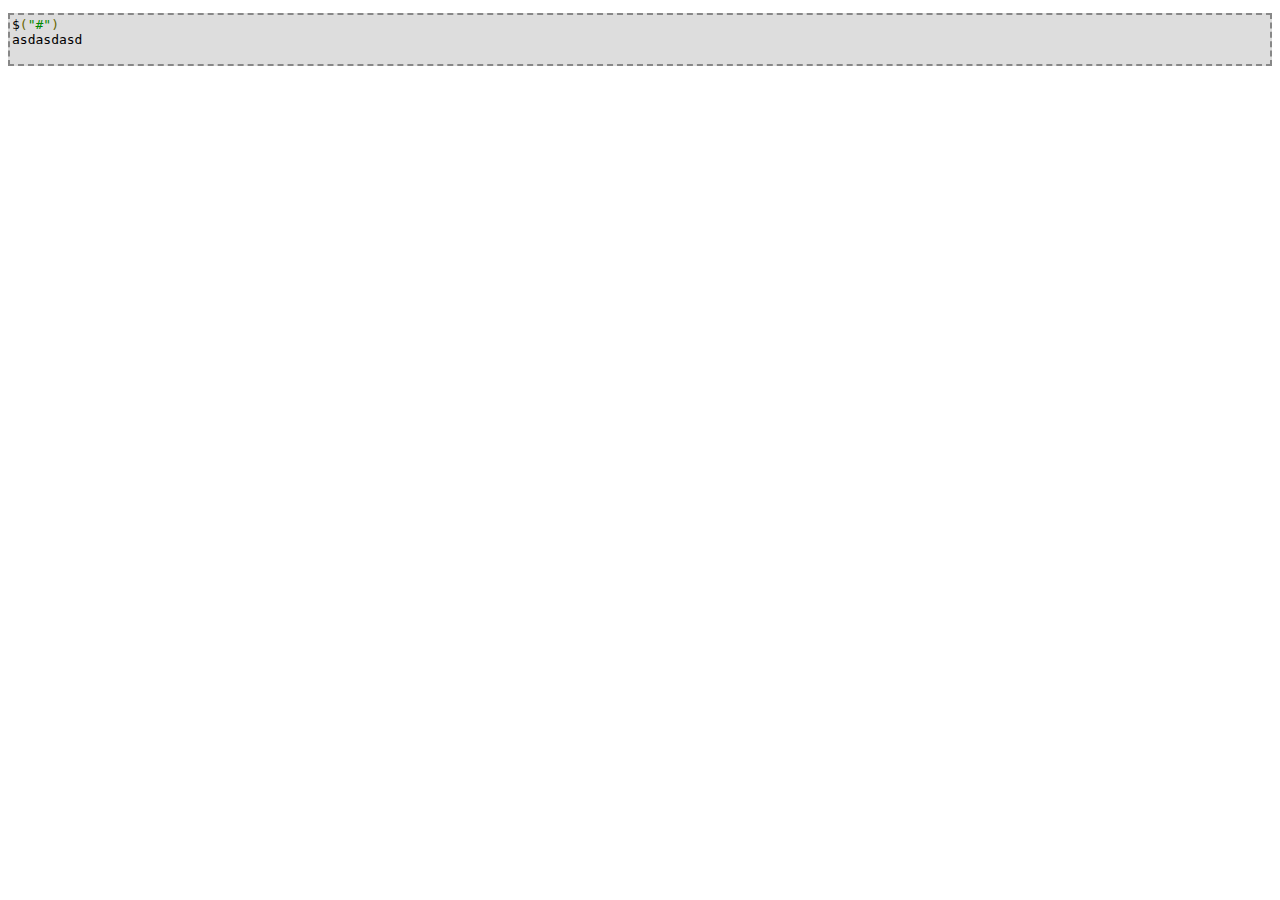
<file: Web/Content/plugins/Prettify/Index.html>
﻿<!DOCTYPE html>
<html xmlns="http://www.w3.org/1999/xhtml">
<head>
    <meta http-equiv="Content-Type" content="text/html; charset=utf-8" />
    <title>Prettify</title>
    <link href="prettify.min.css" rel="stylesheet">
    <script src="prettify.min.js"></script>
    <style>
        pre.prettyprint
        {
            border: 2px dashed #888;
            background: #ddd;
        }
    </style>
    <script>
        window.onload = function ()
        {
            // Load Prettify
            prettyPrint();
        }
    </script>
</head>
<body>
<pre class="prettyprint">
$("#")
<div>asdasdasd</div>
</pre>
</body>
</html>
</file>
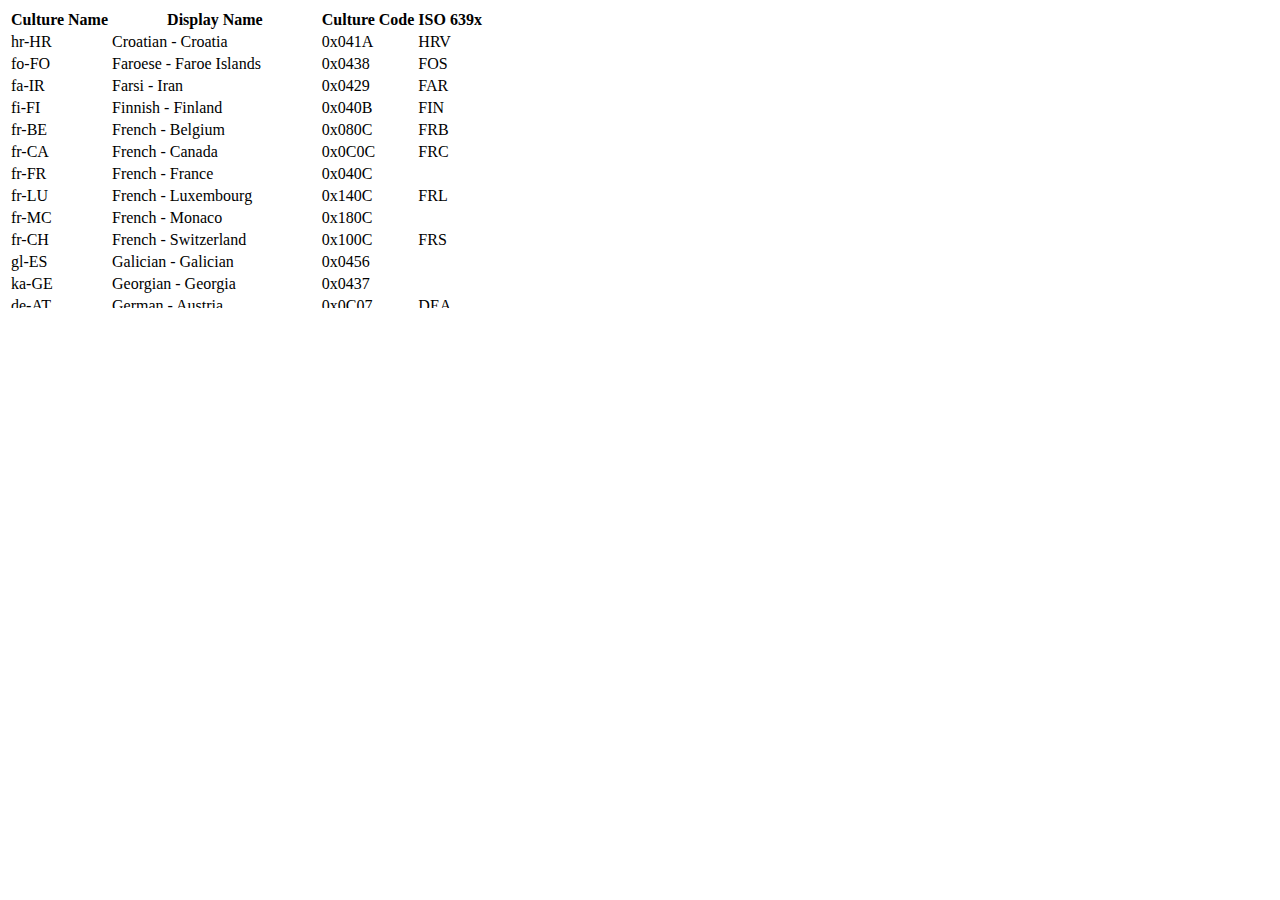
<file: Web/Areas/BidMag/Content/skin/index.html>
<!DOCTYPE html>
<html>
<head>
   
    <script src="../assets/global/plugins/jquery.min.js"></script>
    <script src="../js/jquery.freezeheader.js"></script>
    <link href="default/style.css" rel="stylesheet" />
 <script language="javascript" type="text/javascript">
        $(document).ready(function () {
            $("#table1").freezeHeader({ 'height': '300px' });
	    
        })
    </script>
  </head>
<body>
    <div>
        <table style="table-layout: fixed;" class="ltable" id="table1">
            <thead>
                <tr>
                    <th>
                        Culture Name
                    </th>
                    <th>
                        Display Name
                    </th>
                    <th>
                        Culture Code
                    </th>
                    <th>
                        ISO 639x
                    </th>
                </tr>
            </thead>
            <tbody>
                <tr class="grid">
                    <td>
                        hr-HR
                    </td>
                    <td>
                        Croatian - Croatia
                    </td>
                    <td>
                        0x041A
                    </td>
                    <td>
                        HRV
                    </td>
                </tr>
                <tr class="grid">
                    <td>
                        fo-FO
                    </td>
                    <td>
                        Faroese - Faroe Islands
                    </td>
                    <td>
                        0x0438
                    </td>
                    <td>
                        FOS
                    </td>
                </tr>
                <tr class="gridAlternada">
                    <td>
                        fa-IR
                    </td>
                    <td>
                        Farsi - Iran
                    </td>
                    <td>
                        0x0429
                    </td>
                    <td>
                        FAR
                    </td>
                </tr>
                <tr class="grid">
                    <td>
                        fi-FI
                    </td>
                    <td>
                        Finnish - Finland
                    </td>
                    <td>
                        0x040B
                    </td>
                    <td>
                        FIN
                    </td>
                </tr>
                <tr class="gridAlternada">
                    <td>
                        fr-BE
                    </td>
                    <td>
                        French - Belgium
                    </td>
                    <td>
                        0x080C
                    </td>
                    <td>
                        FRB
                    </td>
                </tr>
                <tr class="grid">
                    <td>
                        fr-CA
                    </td>
                    <td>
                        French - Canada
                    </td>
                    <td>
                        0x0C0C
                    </td>
                    <td>
                        FRC
                    </td>
                </tr>
                <tr class="gridAlternada">
                    <td>
                        fr-FR
                    </td>
                    <td>
                        French - France
                    </td>
                    <td>
                        0x040C
                    </td>
                    <td>
                        &nbsp;
                    </td>
                </tr>
                <tr class="grid">
                    <td>
                        fr-LU
                    </td>
                    <td>
                        French - Luxembourg
                    </td>
                    <td>
                        0x140C
                    </td>
                    <td>
                        FRL
                    </td>
                </tr>
                <tr class="gridAlternada">
                    <td>
                        fr-MC
                    </td>
                    <td>
                        French - Monaco
                    </td>
                    <td>
                        0x180C
                    </td>
                    <td>
                        &nbsp;
                    </td>
                </tr>
                <tr class="grid">
                    <td>
                        fr-CH
                    </td>
                    <td>
                        French - Switzerland
                    </td>
                    <td>
                        0x100C
                    </td>
                    <td>
                        FRS
                    </td>
                </tr>
                <tr class="gridAlternada">
                    <td>
                        gl-ES
                    </td>
                    <td>
                        Galician - Galician
                    </td>
                    <td>
                        0x0456
                    </td>
                    <td>
                        &nbsp;
                    </td>
                </tr>
                <tr class="grid">
                    <td>
                        ka-GE
                    </td>
                    <td>
                        Georgian - Georgia
                    </td>
                    <td>
                        0x0437
                    </td>
                    <td>
                        &nbsp;
                    </td>
                </tr>
                <tr class="gridAlternada">
                    <td>
                        de-AT
                    </td>
                    <td>
                        German - Austria
                    </td>
                    <td>
                        0x0C07
                    </td>
                    <td>
                        DEA
                    </td>
                </tr>
                <tr class="grid">
                    <td>
                        de-DE
                    </td>
                    <td>
                        German - Germany
                    </td>
                    <td>
                        0x0407
                    </td>
                    <td>
                        &nbsp;
                    </td>
                </tr>
                <tr class="gridAlternada">
                    <td>
                        de-LI
                    </td>
                    <td>
                        German - Liechtenstein
                    </td>
                    <td>
                        0x1407
                    </td>
                    <td>
                        DEC
                    </td>
                </tr>
                <tr class="grid">
                    <td>
                        de-LU
                    </td>
                    <td>
                        German - Luxembourg
                    </td>
                    <td>
                        0x1007
                    </td>
                    <td>
                        DEL
                    </td>
                </tr>
                <tr class="gridAlternada">
                    <td>
                        de-CH
                    </td>
                    <td>
                        German - Switzerland
                    </td>
                    <td>
                        0x0807
                    </td>
                    <td>
                        DES
                    </td>
                </tr>
                <tr class="grid">
                    <td>
                        el-GR
                    </td>
                    <td>
                        Greek - Greece
                    </td>
                    <td>
                        0x0408
                    </td>
                    <td>
                        ELL
                    </td>
                </tr>
                <tr class="gridAlternada">
                    <td>
                        gu-IN
                    </td>
                    <td>
                        Gujarati - India
                    </td>
                    <td>
                        0x0447
                    </td>
                    <td>
                        &nbsp;
                    </td>
                </tr>
                <tr class="grid">
                    <td>
                        he-IL
                    </td>
                    <td>
                        Hebrew - Israel
                    </td>
                    <td>
                        0x040D
                    </td>
                    <td>
                        HEB
                    </td>
                </tr>
                <tr class="gridAlternada">
                    <td>
                        hi-IN
                    </td>
                    <td>
                        Hindi - India
                    </td>
                    <td>
                        0x0439
                    </td>
                    <td>
                        HIN
                    </td>
                </tr>
                <tr class="grid">
                    <td>
                        hu-HU
                    </td>
                    <td>
                        Hungarian - Hungary
                    </td>
                    <td>
                        0x040E
                    </td>
                    <td>
                        HUN
                    </td>
                </tr>
                <tr class="gridAlternada">
                    <td>
                        is-IS
                    </td>
                    <td>
                        Icelandic - Iceland
                    </td>
                    <td>
                        0x040F
                    </td>
                    <td>
                        ISL
                    </td>
                </tr>
                <tr class="grid">
                    <td>
                        id-ID
                    </td>
                    <td>
                        Indonesian - Indonesia
                    </td>
                    <td>
                        0x0421
                    </td>
                    <td>
                        &nbsp;
                    </td>
                </tr>
                <tr class="gridAlternada">
                    <td>
                        it-IT
                    </td>
                    <td>
                        Italian - Italy
                    </td>
                    <td>
                        0x0410
                    </td>
                    <td>
                        &nbsp;
                    </td>
                </tr>
                <tr class="grid">
                    <td>
                        it-CH
                    </td>
                    <td>
                        Italian - Switzerland
                    </td>
                    <td>
                        0x0810
                    </td>
                    <td>
                        ITS
                    </td>
                </tr>
                <tr class="gridAlternada">
                    <td>
                        ja-JP
                    </td>
                    <td>
                        Japanese - Japan
                    </td>
                    <td>
                        0x0411
                    </td>
                    <td>
                        JPN
                    </td>
                </tr>
                <tr class="grid">
                    <td>
                        kn-IN
                    </td>
                    <td>
                        Kannada - India
                    </td>
                    <td>
                        0x044B
                    </td>
                    <td>
                        &nbsp;
                    </td>
                </tr>
                <tr class="gridAlternada">
                    <td>
                        kk-KZ
                    </td>
                    <td>
                        Kazakh - Kazakhstan
                    </td>
                    <td>
                        0x043F
                    </td>
                    <td>
                        &nbsp;
                    </td>
                </tr>
                <tr class="grid">
                    <td>
                        kok-IN
                    </td>
                    <td>
                        Konkani - India
                    </td>
                    <td>
                        0x0457
                    </td>
                    <td>
                        &nbsp;
                    </td>
                </tr>
                <tr class="gridAlternada">
                    <td>
                        ko-KR
                    </td>
                    <td>
                        Korean - Korea
                    </td>
                    <td>
                        0x0412
                    </td>
                    <td>
                        KOR
                    </td>
                </tr>
                <tr class="grid">
                    <td>
                        ky-KZ
                    </td>
                    <td>
                        Kyrgyz - Kazakhstan
                    </td>
                    <td>
                        0x0440
                    </td>
                    <td>
                        &nbsp;
                    </td>
                </tr>
                <tr class="gridAlternada">
                    <td>
                        lv-LV
                    </td>
                    <td>
                        Latvian - Latvia
                    </td>
                    <td>
                        0x0426
                    </td>
                    <td>
                        LVI
                    </td>
                </tr>
                <tr class="grid">
                    <td>
                        lt-LT
                    </td>
                    <td>
                        Lithuanian - Lithuania
                    </td>
                    <td>
                        0x0427
                    </td>
                    <td>
                        LTH
                    </td>
                </tr>
                <tr class="gridAlternada">
                    <td>
                        mk-MK
                    </td>
                    <td>
                        Macedonian (FYROM)
                    </td>
                    <td>
                        0x042F
                    </td>
                    <td>
                        MKD
                    </td>
                </tr>
                <tr class="grid">
                    <td>
                        ms-BN
                    </td>
                    <td>
                        Malay - Brunei
                    </td>
                    <td>
                        0x083E
                    </td>
                    <td>
                        &nbsp;
                    </td>
                </tr>
                <tr class="gridAlternada">
                    <td>
                        ms-MY
                    </td>
                    <td>
                        Malay - Malaysia
                    </td>
                    <td>
                        0x043E
                    </td>
                    <td>
                        &nbsp;
                    </td>
                </tr>
                <tr class="grid">
                    <td>
                        mr-IN
                    </td>
                    <td>
                        Marathi - India
                    </td>
                    <td>
                        0x044E
                    </td>
                    <td>
                        &nbsp;
                    </td>
                </tr>
                <tr class="gridAlternada">
                    <td>
                        mn-MN
                    </td>
                    <td>
                        Mongolian - Mongolia
                    </td>
                    <td>
                        0x0450
                    </td>
                    <td>
                        &nbsp;
                    </td>
                </tr>
                <tr class="grid">
                    <td>
                        nb-NO
                    </td>
                    <td>
                        Norwegian (Bokmål) - Norway
                    </td>
                    <td>
                        0x0414
                    </td>
                    <td>
                        &nbsp;
                    </td>
                </tr>
                <tr class="gridAlternada">
                    <td>
                        nn-NO
                    </td>
                    <td>
                        Norwegian (Nynorsk) - Norway
                    </td>
                    <td>
                        0x0814
                    </td>
                    <td>
                        &nbsp;
                    </td>
                </tr>
                <tr class="grid">
                    <td>
                        pl-PL
                    </td>
                    <td>
                        Polish - Poland
                    </td>
                    <td>
                        0x0415
                    </td>
                    <td>
                        PLK
                    </td>
                </tr>
                <tr class="gridAlternada">
                    <td>
                        pt-BR
                    </td>
                    <td>
                        Portuguese - Brazil
                    </td>
                    <td>
                        0x0416
                    </td>
                    <td>
                        PTB
                    </td>
                </tr>
                <tr class="grid">
                    <td>
                        pt-PT
                    </td>
                    <td>
                        Portuguese - Portugal
                    </td>
                    <td>
                        0x0816
                    </td>
                    <td>
                        &nbsp;
                    </td>
                </tr>
                <tr class="gridAlternada">
                    <td>
                        pa-IN
                    </td>
                    <td>
                        Punjabi - India
                    </td>
                    <td>
                        0x0446
                    </td>
                    <td>
                        &nbsp;
                    </td>
                </tr>
                <tr class="grid">
                    <td>
                        ro-RO
                    </td>
                    <td>
                        Romanian - Romania
                    </td>
                    <td>
                        0x0418
                    </td>
                    <td>
                        ROM
                    </td>
                </tr>
                <tr class="gridAlternada">
                    <td>
                        ru-RU
                    </td>
                    <td>
                        Russian - Russia
                    </td>
                    <td>
                        0x0419
                    </td>
                    <td>
                        RUS
                    </td>
                </tr>
                <tr class="grid">
                    <td>
                        sa-IN
                    </td>
                    <td>
                        Sanskrit - India
                    </td>
                    <td>
                        0x044F
                    </td>
                    <td>
                        &nbsp;
                    </td>
                </tr>
                <tr class="gridAlternada">
                    <td>
                        Cy-sr-SP
                    </td>
                    <td>
                        Serbian (Cyrillic) - Serbia
                    </td>
                    <td>
                        0x0C1A
                    </td>
                    <td>
                        &nbsp;
                    </td>
                </tr>
                <tr class="grid">
                    <td>
                        Lt-sr-SP
                    </td>
                    <td>
                        Serbian (Latin) - Serbia
                    </td>
                    <td>
                        0x081A
                    </td>
                    <td>
                        &nbsp;
                    </td>
                </tr>
                <tr class="gridAlternada">
                    <td>
                        sk-SK
                    </td>
                    <td>
                        Slovak - Slovakia
                    </td>
                    <td>
                        0x041B
                    </td>
                    <td>
                        SKY
                    </td>
                </tr>
                <tr class="grid">
                    <td>
                        sl-SI
                    </td>
                    <td>
                        Slovenian - Slovenia
                    </td>
                    <td>
                        0x0424
                    </td>
                    <td>
                        SLV
                    </td>
                </tr>
                <tr class="gridAlternada">
                    <td>
                        es-AR
                    </td>
                    <td>
                        Spanish - Argentina
                    </td>
                    <td>
                        0x2C0A
                    </td>
                    <td>
                        ESS
                    </td>
                </tr>
                <tr class="grid">
                    <td>
                        es-BO
                    </td>
                    <td>
                        Spanish - Bolivia
                    </td>
                    <td>
                        0x400A
                    </td>
                    <td>
                        ESB
                    </td>
                </tr>
                <tr class="gridAlternada">
                    <td>
                        es-CL
                    </td>
                    <td>
                        Spanish - Chile
                    </td>
                    <td>
                        0x340A
                    </td>
                    <td>
                        ESL
                    </td>
                </tr>
                <tr class="grid">
                    <td>
                        es-CO
                    </td>
                    <td>
                        Spanish - Colombia
                    </td>
                    <td>
                        0x240A
                    </td>
                    <td>
                        ESO
                    </td>
                </tr>
                <tr class="gridAlternada">
                    <td>
                        es-CR
                    </td>
                    <td>
                        Spanish - Costa Rica
                    </td>
                    <td>
                        0x140A
                    </td>
                    <td>
                        ESC
                    </td>
                </tr>
                <tr class="grid">
                    <td>
                        es-DO
                    </td>
                    <td>
                        Spanish - Dominican Republic
                    </td>
                    <td>
                        0x1C0A
                    </td>
                    <td>
                        ESD
                    </td>
                </tr>
                <tr class="gridAlternada">
                    <td>
                        es-EC
                    </td>
                    <td>
                        Spanish - Ecuador
                    </td>
                    <td>
                        0x300A
                    </td>
                    <td>
                        ESF
                    </td>
                </tr>
                <tr class="grid">
                    <td>
                        es-SV
                    </td>
                    <td>
                        Spanish - El Salvador
                    </td>
                    <td>
                        0x440A
                    </td>
                    <td>
                        ESE
                    </td>
                </tr>
                <tr class="gridAlternada">
                    <td>
                        es-GT
                    </td>
                    <td>
                        Spanish - Guatemala
                    </td>
                    <td>
                        0x100A
                    </td>
                    <td>
                        ESG
                    </td>
                </tr>
                <tr class="gridAlternada">
                    <td>
                        es-HN
                    </td>
                    <td>
                        Spanish - Honduras
                    </td>
                    <td>
                        0x480A
                    </td>
                    <td>
                        ESH
                    </td>
                </tr>
                <tr class="gridAlternada">
                    <td>
                        es-MX
                    </td>
                    <td>
                        Spanish - Mexico
                    </td>
                    <td>
                        0x080A
                    </td>
                    <td>
                        ESM
                    </td>
                </tr>
                <tr class="grid">
                    <td>
                        es-NI
                    </td>
                    <td>
                        Spanish - Nicaragua
                    </td>
                    <td>
                        0x4C0A
                    </td>
                    <td>
                        ESI
                    </td>
                </tr>
                <tr class="gridAlternada">
                    <td>
                        es-PA
                    </td>
                    <td>
                        Spanish - Panama
                    </td>
                    <td>
                        0x180A
                    </td>
                    <td>
                        ESA
                    </td>
                </tr>
                <tr class="grid">
                    <td>
                        es-PY
                    </td>
                    <td>
                        Spanish - Paraguay
                    </td>
                    <td>
                        0x3C0A
                    </td>
                    <td>
                        ESZ
                    </td>
                </tr>
                <tr class="gridAlternada">
                    <td>
                        es-PE
                    </td>
                    <td>
                        Spanish - Peru
                    </td>
                    <td>
                        0x280A
                    </td>
                    <td>
                        ESR
                    </td>
                </tr>
                <tr class="grid">
                    <td>
                        es-PR
                    </td>
                    <td>
                        Spanish - Puerto Rico
                    </td>
                    <td>
                        0x500A
                    </td>
                    <td>
                        ES
                    </td>
                </tr>
                <tr class="gridAlternada">
                    <td>
                        es-ES
                    </td>
                    <td>
                        Spanish - Spain
                    </td>
                    <td>
                        0x0C0A
                    </td>
                    <td>
                        &nbsp;
                    </td>
                </tr>
                <tr class="grid">
                    <td>
                        es-UY
                    </td>
                    <td>
                        Spanish - Uruguay
                    </td>
                    <td>
                        0x380A
                    </td>
                    <td>
                        ESY
                    </td>
                </tr>
                <tr class="gridAlternada">
                    <td>
                        es-VE
                    </td>
                    <td>
                        Spanish - Venezuela
                    </td>
                    <td>
                        0x200A
                    </td>
                    <td>
                        ESV
                    </td>
                </tr>
                <tr class="grid">
                    <td>
                        sw-KE
                    </td>
                    <td>
                        Swahili - Kenya
                    </td>
                    <td>
                        0x0441
                    </td>
                    <td>
                        &nbsp;
                    </td>
                </tr>
                <tr class="gridAlternada">
                    <td>
                        sv-FI
                    </td>
                    <td>
                        Swedish - Finland
                    </td>
                    <td>
                        0x081D
                    </td>
                    <td>
                        SVF
                    </td>
                </tr>
                <tr class="grid">
                    <td>
                        sv-SE
                    </td>
                    <td>
                        Swedish - Sweden
                    </td>
                    <td>
                        0x041D
                    </td>
                    <td>
                        &nbsp;
                    </td>
                </tr>
                <tr class="gridAlternada">
                    <td>
                        syr-SY
                    </td>
                    <td>
                        Syriac - Syria
                    </td>
                    <td>
                        0x045A
                    </td>
                    <td>
                        &nbsp;
                    </td>
                </tr>
                <tr class="grid">
                    <td>
                        ta-IN
                    </td>
                    <td>
                        Tamil - India
                    </td>
                    <td>
                        0x0449
                    </td>
                    <td>
                        &nbsp;
                    </td>
                </tr>
                <tr class="gridAlternada">
                    <td>
                        tt-RU
                    </td>
                    <td>
                        Tatar - Russia
                    </td>
                    <td>
                        0x0444
                    </td>
                    <td>
                        &nbsp;
                    </td>
                </tr>
                <tr class="grid">
                    <td>
                        te-IN
                    </td>
                    <td>
                        Telugu - India
                    </td>
                    <td>
                        0x044A
                    </td>
                    <td>
                        &nbsp;
                    </td>
                </tr>
                <tr class="gridAlternada">
                    <td>
                        th-TH
                    </td>
                    <td>
                        Thai - Thailand
                    </td>
                    <td>
                        0x041E
                    </td>
                    <td>
                        THA
                    </td>
                </tr>
                <tr class="grid">
                    <td>
                        tr-TR
                    </td>
                    <td>
                        Turkish - Turkey
                    </td>
                    <td>
                        0x041F
                    </td>
                    <td>
                        TRK
                    </td>
                </tr>
                <tr class="gridAlternada">
                    <td>
                        uk-UA
                    </td>
                    <td>
                        Ukrainian - Ukraine
                    </td>
                    <td>
                        0x0422
                    </td>
                    <td>
                        UKR
                    </td>
                </tr>
                <tr class="grid">
                    <td>
                        ur-PK
                    </td>
                    <td>
                        Urdu - Pakistan
                    </td>
                    <td>
                        0x0420
                    </td>
                    <td>
                        URD
                    </td>
                </tr>
                <tr class="gridAlternada">
                    <td>
                        Cy-uz-UZ
                    </td>
                    <td>
                        Uzbek (Cyrillic) - Uzbekistan
                    </td>
                    <td>
                        0x0843
                    </td>
                    <td>
                        &nbsp;
                    </td>
                </tr>
                <tr class="grid">
                    <td>
                        Lt-uz-UZ
                    </td>
                    <td>
                        Uzbek (Latin) - Uzbekistan
                    </td>
                    <td>
                        0x0443
                    </td>
                    <td>
                        &nbsp;
                    </td>
                </tr>
                <tr class="gridAlternada">
                    <td>
                        vi-VN
                    </td>
                    <td>
                        Vietnamese - Vietnam
                    </td>
                    <td>
                        0x042A
                    </td>
                    <td>
                        VIT
                    </td>
                </tr>
            </tbody>
        </table>
    </div>
</body>
</html>
</file>
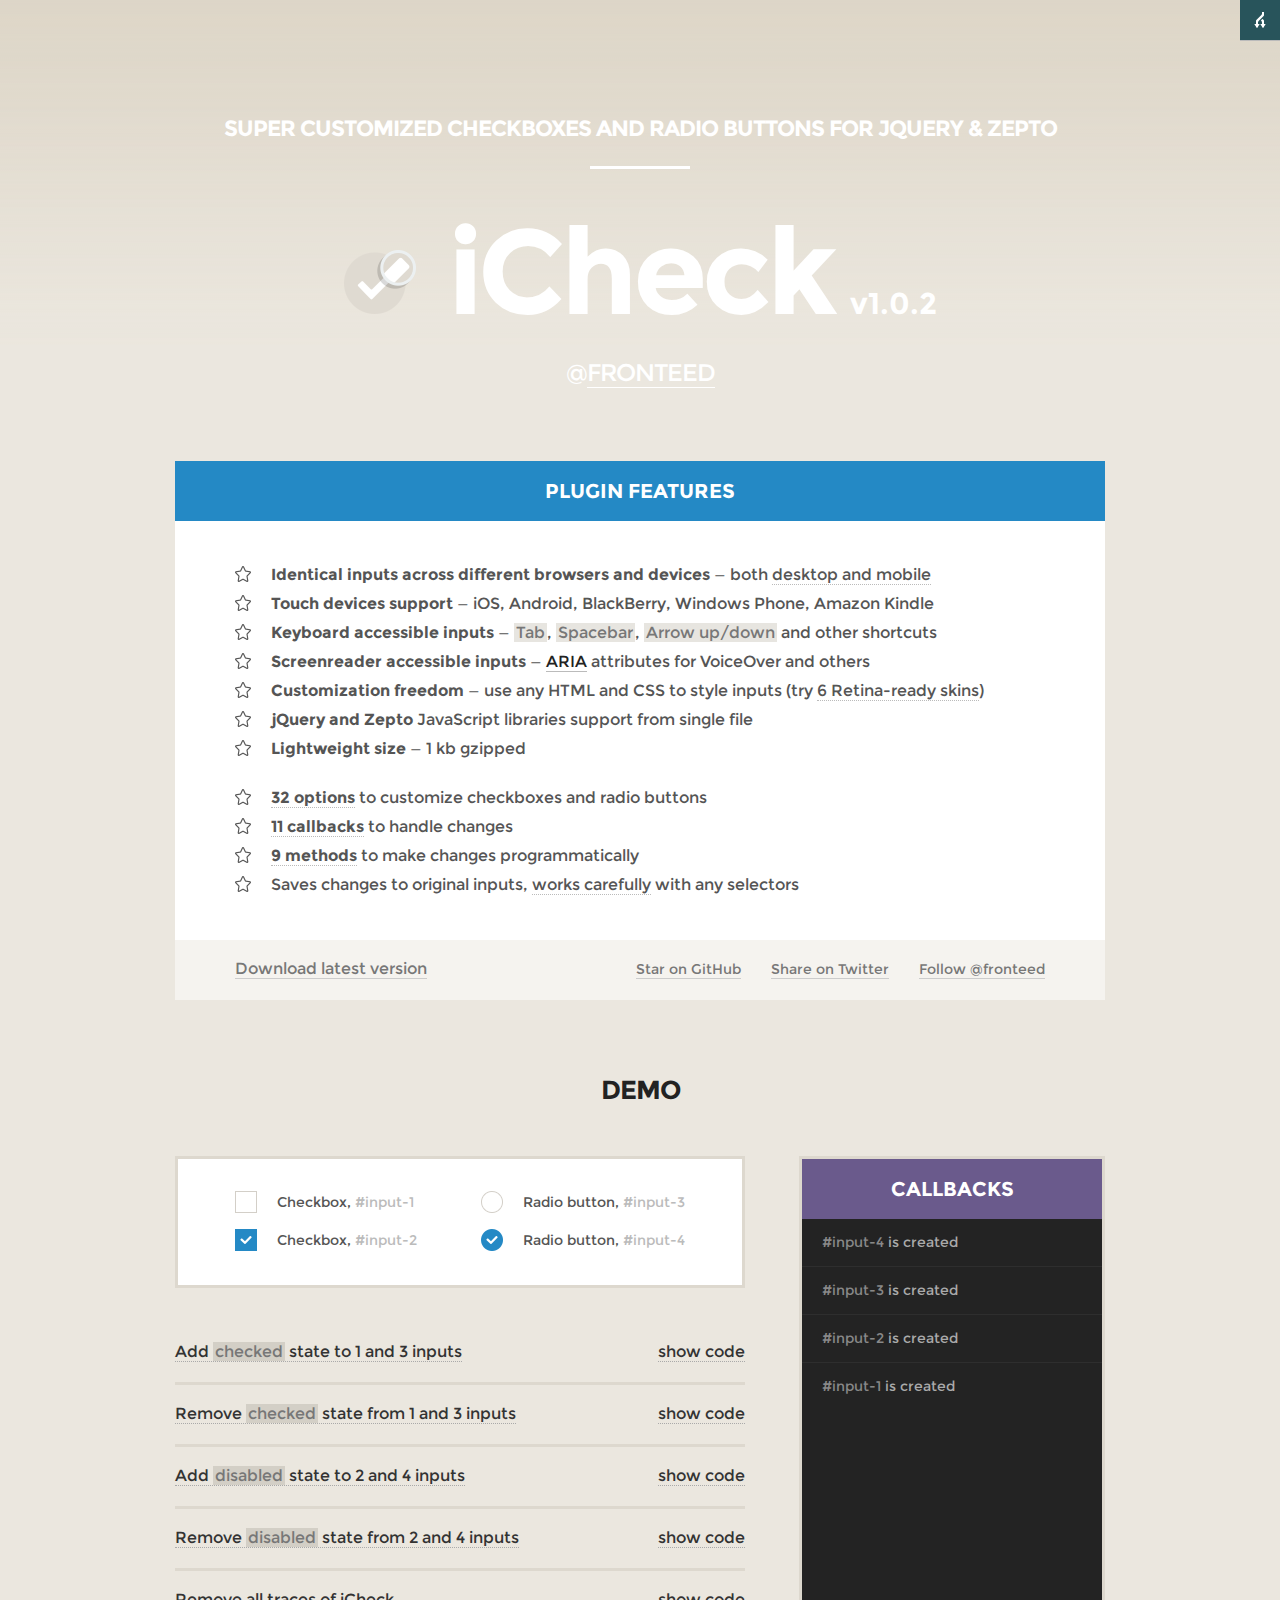
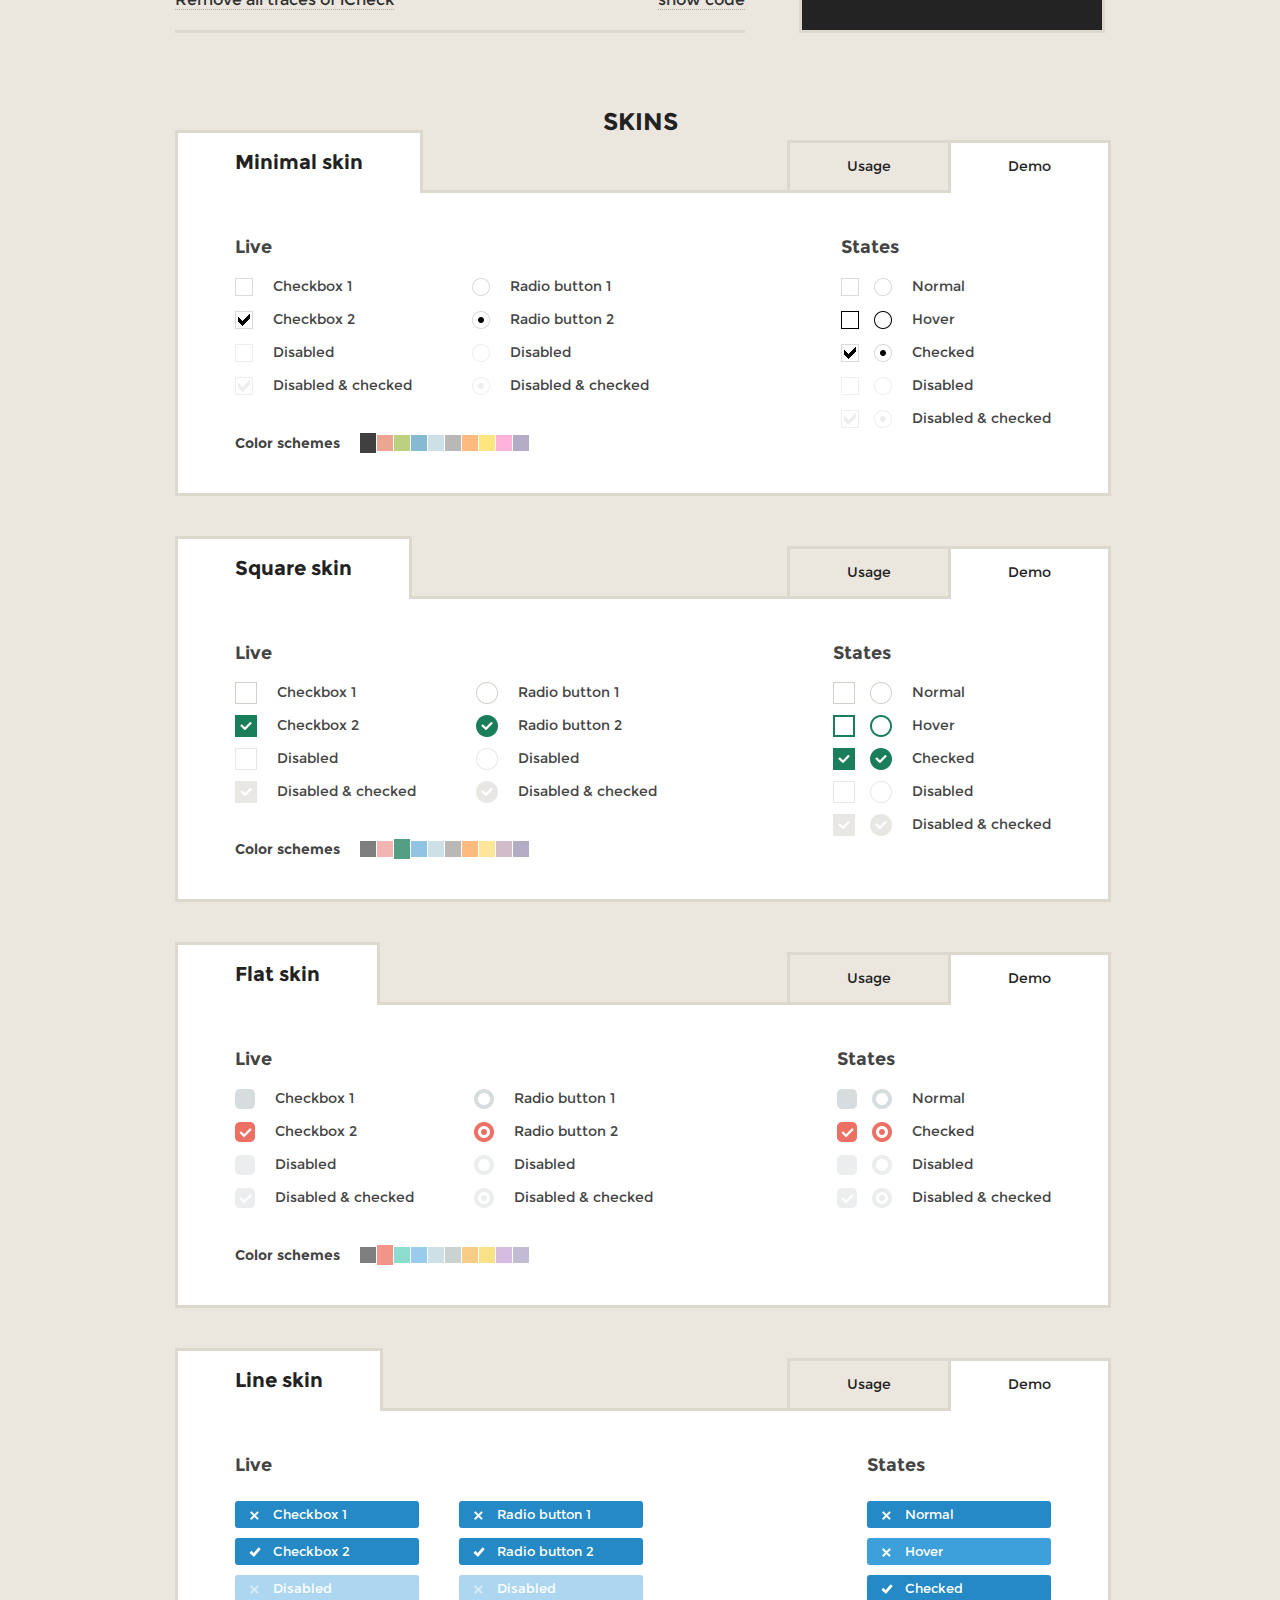
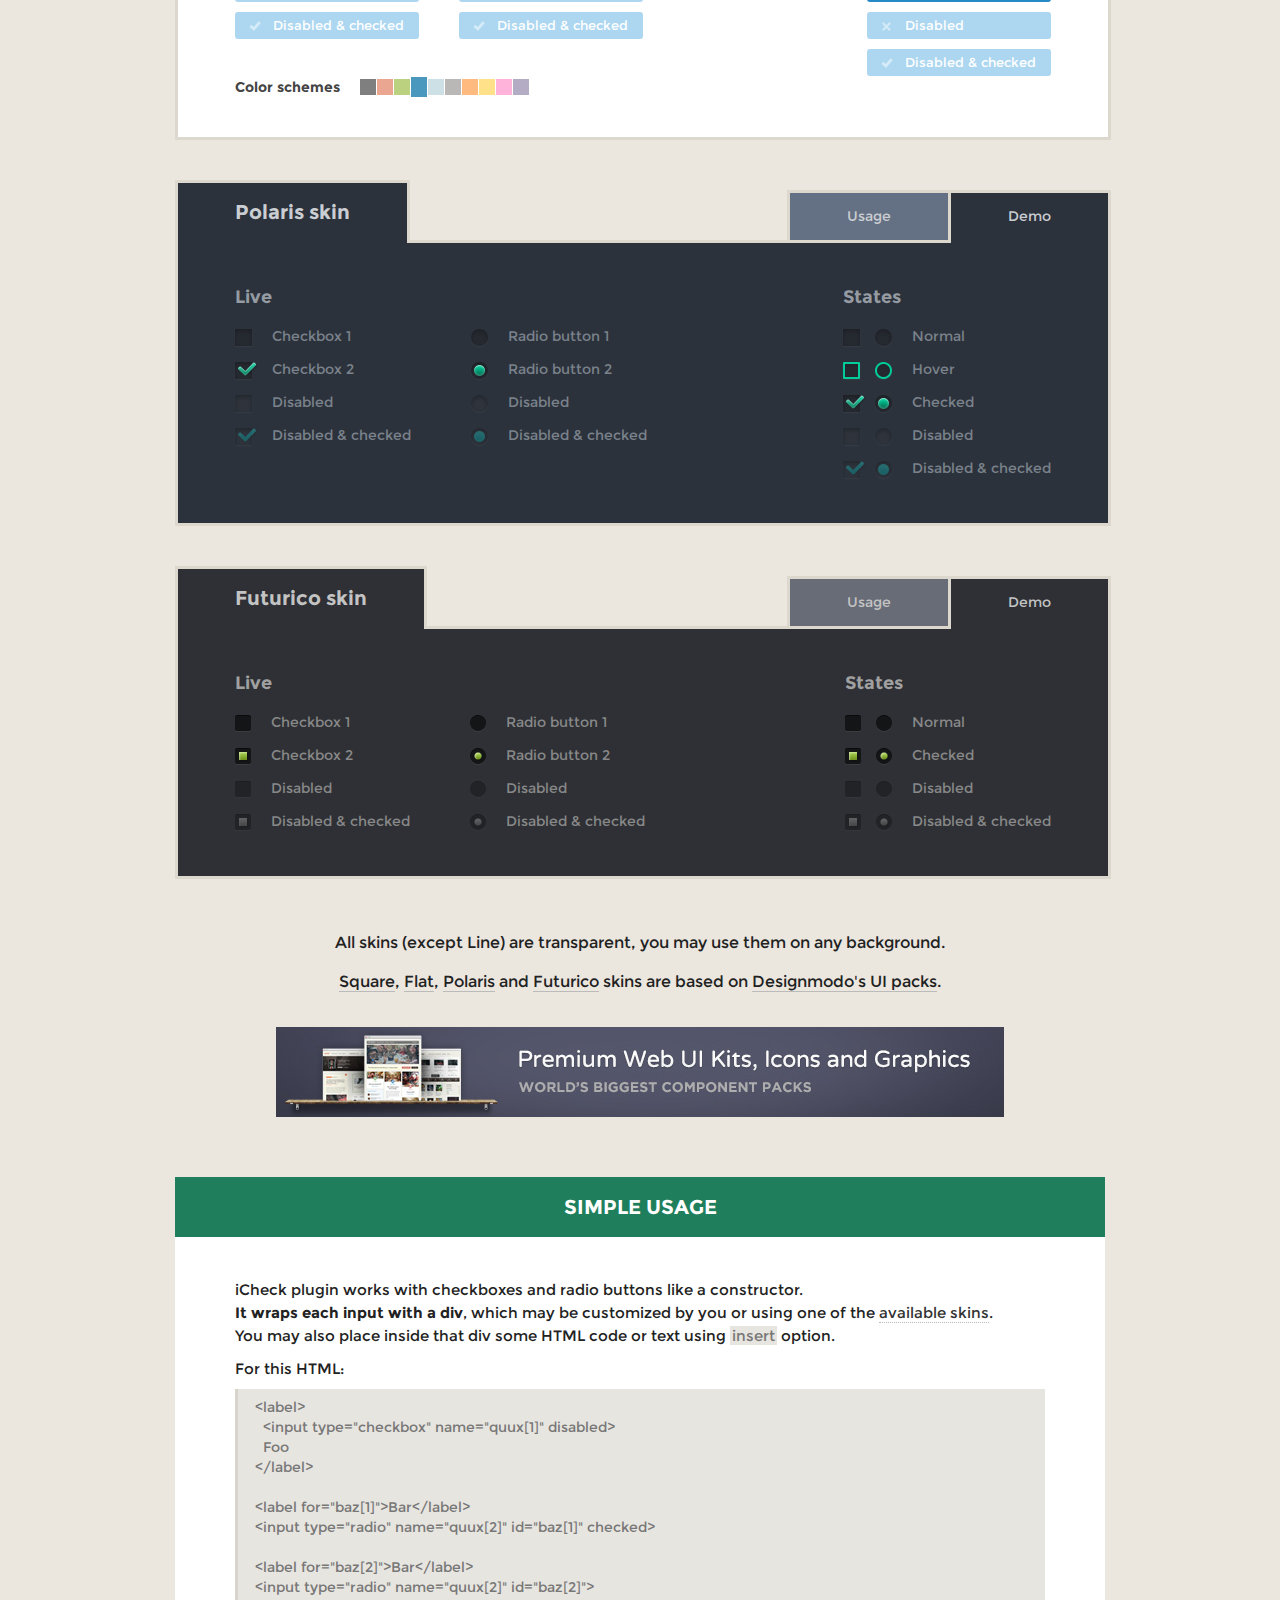
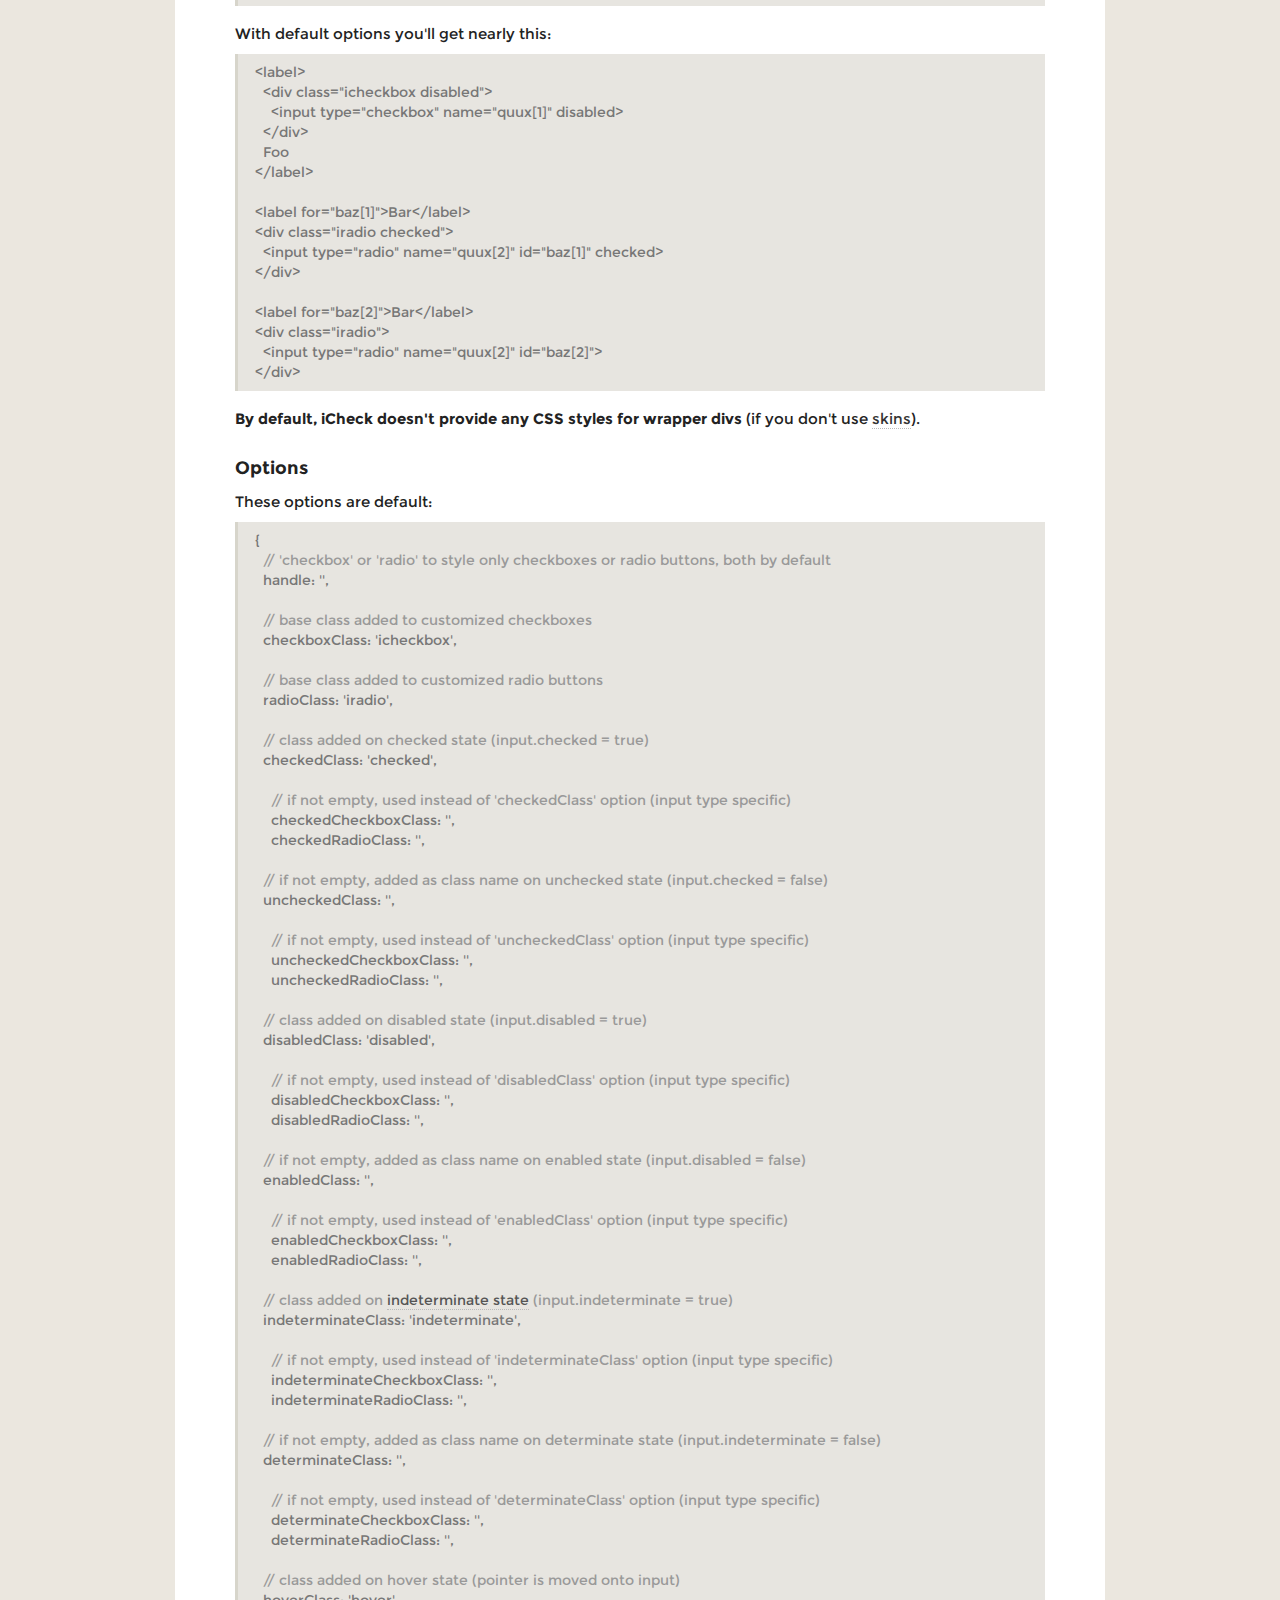
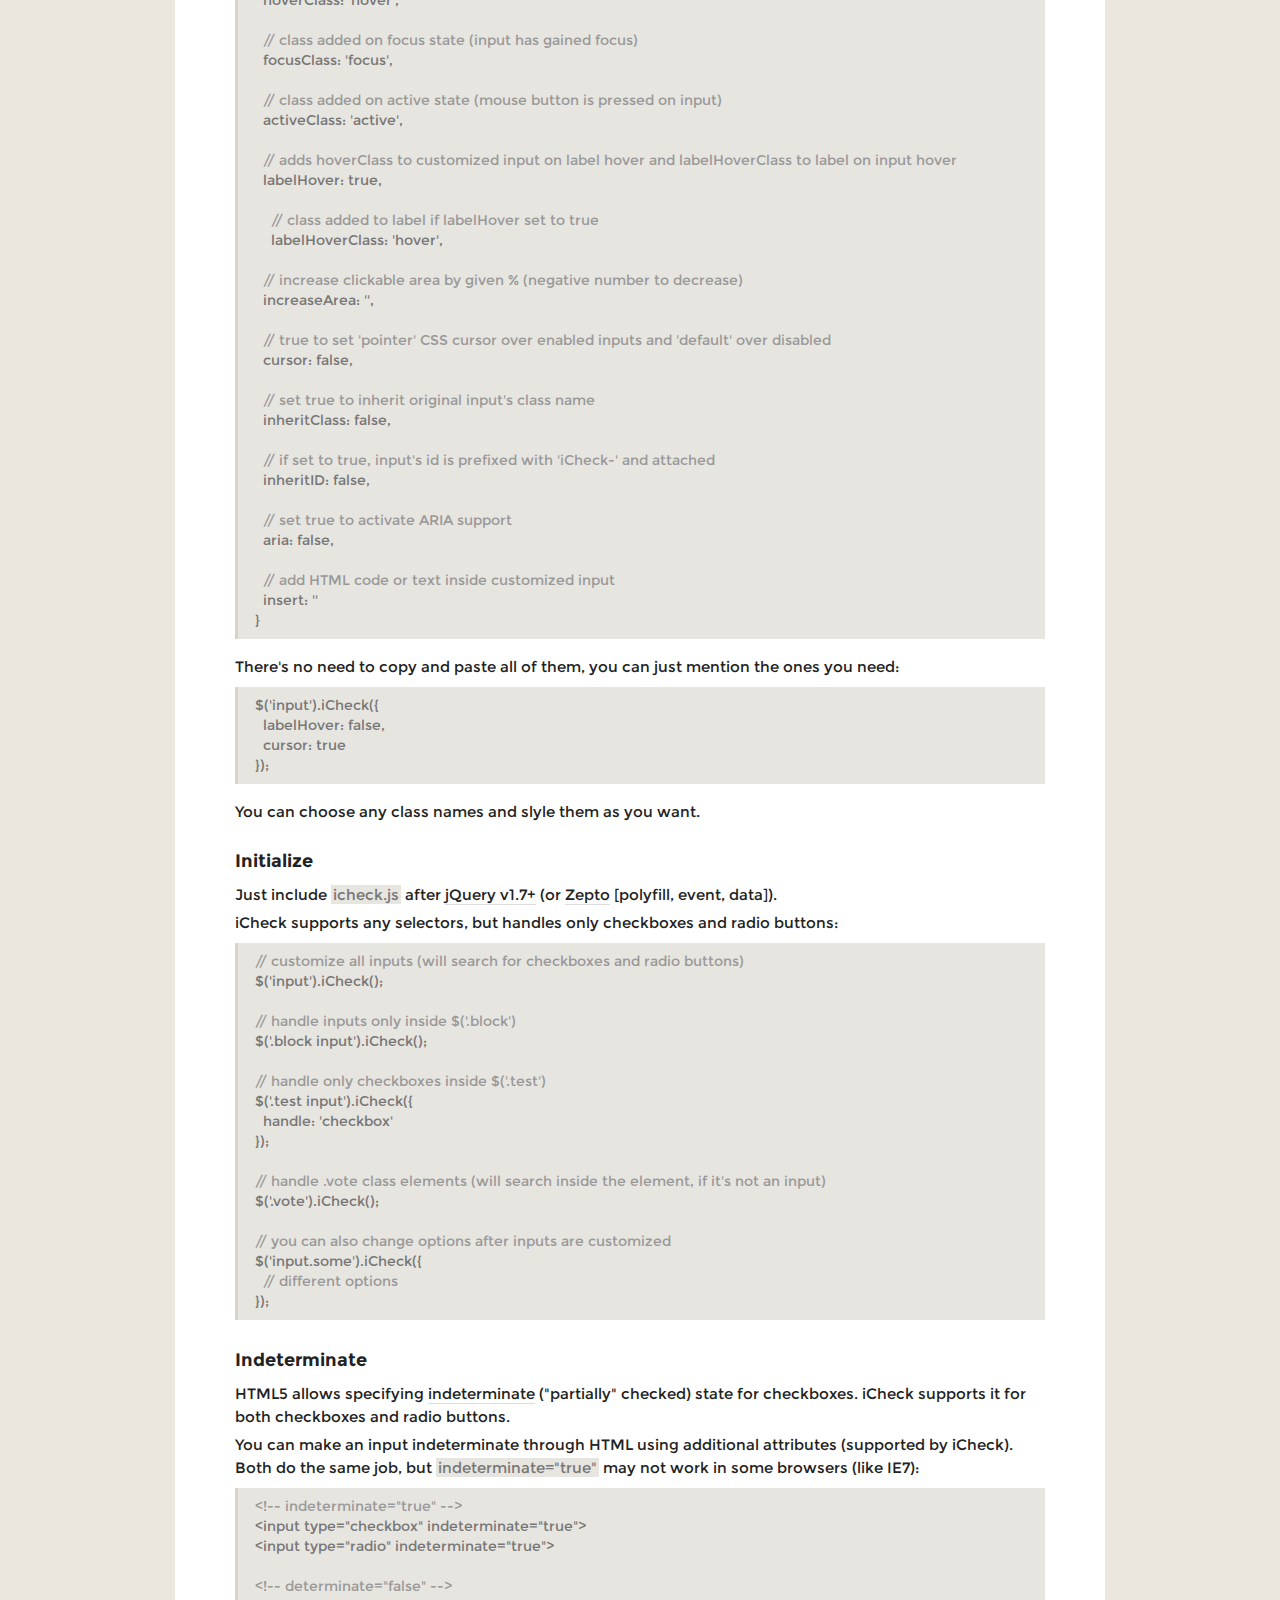
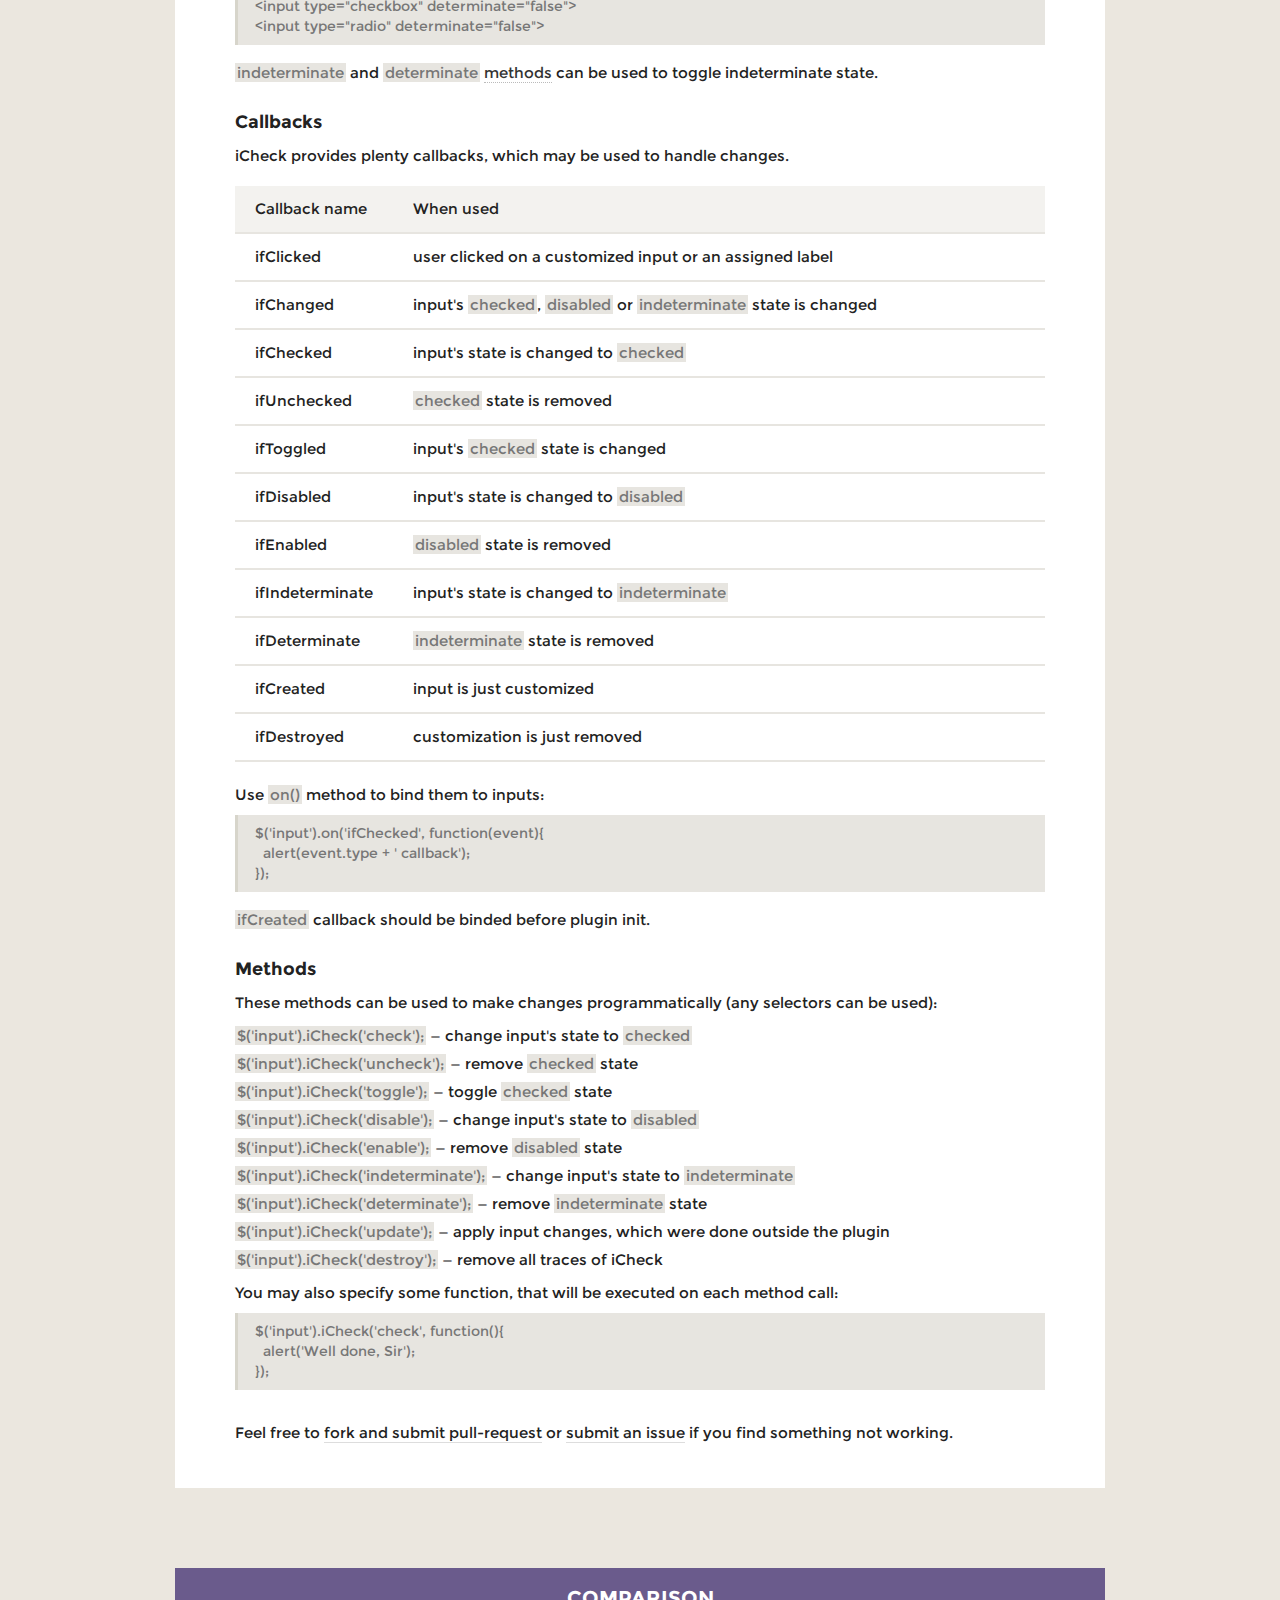
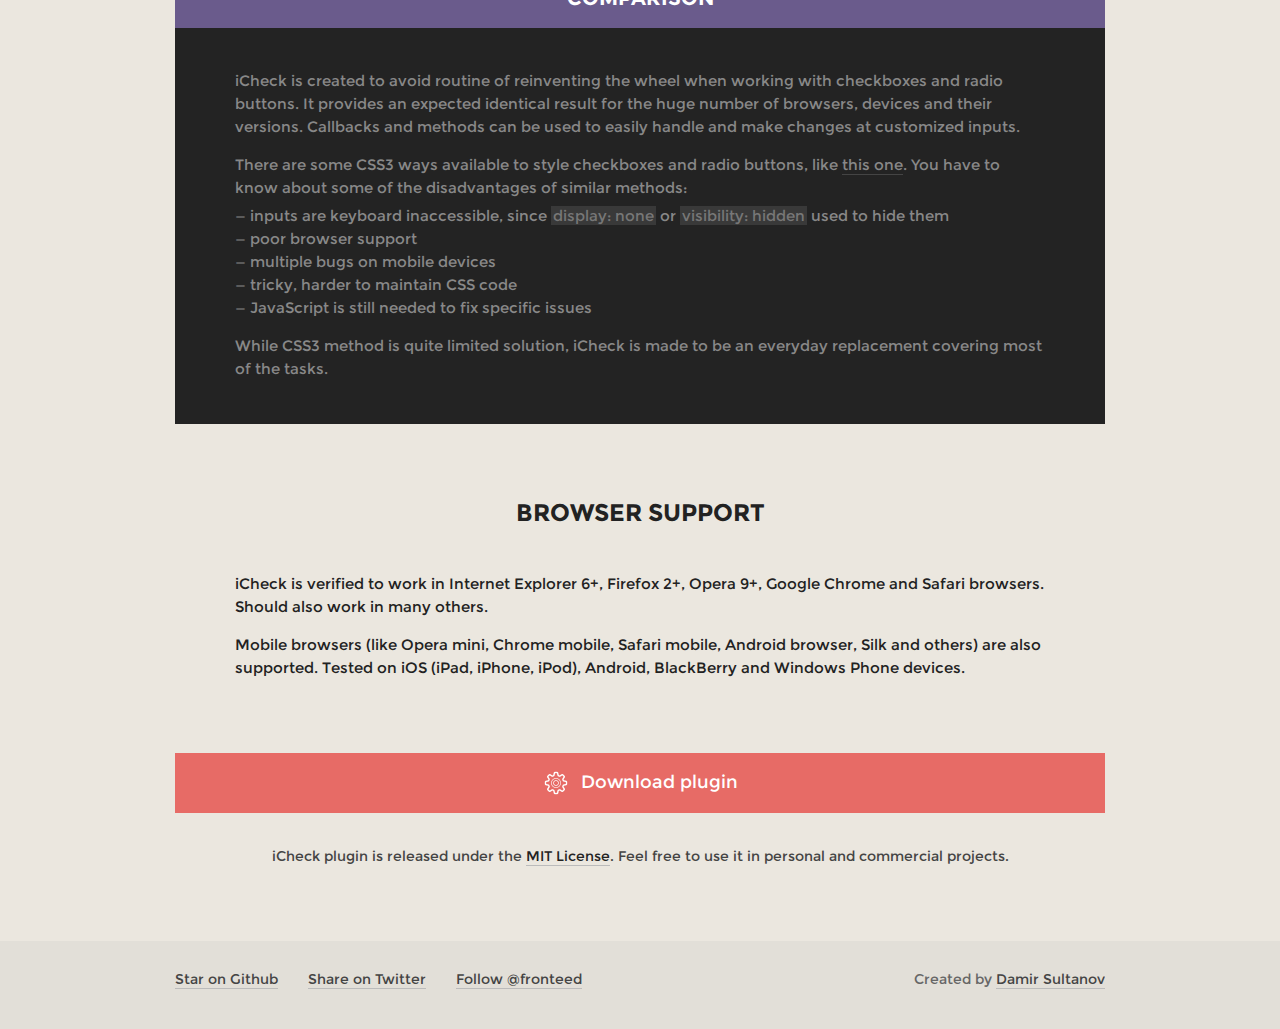
<file: Web/Areas/BidMag/Content/assets/global/plugins/icheck/demo/index.html>
﻿<!DOCTYPE html>
<html lang="en">
<head>
  <title>Checkboxes and radio buttons customization (jQuery and Zepto) plugin</title>
  <meta charset="utf-8">
  <meta content="width=device-width" name="viewport">
  <link href="./css/custom.css?v=1.0.2" rel="stylesheet">
  <link href="../skins/all.css?v=1.0.2" rel="stylesheet">
  <script src="./js/jquery.js"></script>
  <script src="../icheck.js?v=1.0.2"></script>
  <script src="./js/custom.min.js?v=1.0.2"></script>
</head>
<body>
  <div class="layout clear">
    <div class="header">
      <h1>super customized checkboxes and radio buttons for jQuery &amp; Zepto</h1>
      <h3>iCheck <span>v1.0.2</span></h3>
      <strong>@<a href="http://twitter.com/fronteed/">Fronteed</a></strong>
    </div>
    <div class="features">
      <div class="arrows">
        <div class="bottom" data-to="demo"></div>
      </div>
      <h2>Plugin features</h2>
      <ul>
        <li>
          <strong>Identical inputs across different browsers and devices</strong> &mdash; both <span class="self" data-to="download">desktop and mobile</span>
        </li>
        <li>
          <strong>Touch devices support</strong> &mdash; iOS, Android, BlackBerry, Windows Phone, Amazon Kindle
        </li>
        <li>
          <strong>Keyboard accessible inputs</strong> &mdash; <span class="mark">Tab</span>, <span class="mark">Spacebar</span>, <span class="mark">Arrow up/down</span> and other shortcuts
        </li>
        <li>
          <strong>Screenreader accessible inputs</strong> &mdash; <a href="https://developer.mozilla.org/en-US/docs/Accessibility/ARIA" target="blank">ARIA</a> attributes for VoiceOver and others
        </li>
        <li>
          <strong>Customization freedom</strong> &mdash; use any HTML and CSS to style inputs (try <span class="self" data-to="skins">6 Retina-ready skins</span>)
        </li>
        <li>
          <strong>jQuery and Zepto</strong> JavaScript libraries support from single file
        </li>
        <li>
          <strong>Lightweight size</strong> &mdash; 1 kb gzipped
        </li>
        <li class="offset">
          <strong class="self" data-to="options">32 options</strong> to customize checkboxes and radio buttons
        </li>
        <li>
          <strong class="self" data-to="callbacks">11 callbacks</strong> to handle changes
        </li>
        <li>
          <strong class="self" data-to="methods">9 methods</strong> to make changes programmatically
        </li>
        <li>
          Saves changes to original inputs, <span class="self" data-to="init">works carefully</span> with any selectors
        </li>
      </ul>
    </div>
    <div class="social clear">
      <ul class="left">
        <li>
          <a href="http://github.com/fronteed/iCheck/">Download latest version</a>
        </li>
      </ul>
      <ul class="right local">
        <li>
          <a href="http://twitter.com/fronteed/">Follow @fronteed</a>
        </li>
        <li>
          <a href="https://twitter.com/intent/tweet?text=Highly customizable checkboxes and radio buttons&amp;url=http://fronteed.com/iCheck/&amp;via=fronteed&amp;hashtags=jQuery,Zepto">Share on Twitter</a>
        </li>
        <li>
          <a href="https://github.com/fronteed/iCheck">Star on GitHub</a>
        </li>
      </ul>
    </div>
    <div class="demo-holder">
      <h2 class="demo-title">Demo</h2>
      <div class="demo">
        <div class="arrows">
          <div class="top" data-to="features"></div>
          <div class="bottom" data-to="skins"></div>
        </div>
        <div class="demo-list clear">
          <ul>
            <li>
              <input tabindex="1" type="checkbox" id="input-1">
              <label for="input-1">Checkbox, <span>#input-1</span></label>
            </li>
            <li>
              <input tabindex="2" type="checkbox" id="input-2" checked>
              <label for="input-2">Checkbox, <span>#input-2</span></label>
            </li>
          </ul>
          <ul>
            <li>
              <input tabindex="3" type="radio" id="input-3" name="demo-radio">
              <label for="input-3">Radio button, <span>#input-3</span></label>
            </li>
            <li>
              <input tabindex="4" type="radio" id="input-4" name="demo-radio" checked>
              <label for="input-4">Radio button, <span>#input-4</span></label>
            </li>
          </ul>
          <script>
          $(document).ready(function(){
            var callbacks_list = $('.demo-callbacks ul');
            $('.demo-list input').on('ifCreated ifClicked ifChanged ifChecked ifUnchecked ifDisabled ifEnabled ifDestroyed', function(event){
              callbacks_list.prepend('<li><span>#' + this.id + '</span> is ' + event.type.replace('if', '').toLowerCase() + '</li>');
            }).iCheck({
              checkboxClass: 'icheckbox_square-blue',
              radioClass: 'iradio_square-blue',
              increaseArea: '20%'
            });
          });
          </script>
        </div>
        <dl class="demo-methods">
          <dt>
            <span class="self do-check">Add <span class="mark">checked</span> state to 1 and 3 inputs</span>
            <span class="code">
              <span class="self">show code</span>
            </span>
          </dt>
          <dd>
<pre class="markup">
$('#input-1, #input-3').iCheck('check');
</pre>
          </dd>
          <dt>
            <span class="self do-uncheck">Remove <span class="mark">checked</span> state from 1 and 3 inputs</span>
            <span class="code">
              <span class="self">show code</span>
            </span>
          </dt>
          <dd>
<pre class="markup">
$('#input-1, #input-3').iCheck('uncheck');
</pre>
          </dd>
          <dt>
            <span class="self do-disable">Add <span class="mark">disabled</span> state to 2 and 4 inputs</span>
            <span class="code">
              <span class="self">show code</span>
            </span>
          </dt>
          <dd>
<pre class="markup">
$('#input-2, #input-4').iCheck('disable');
</pre>
          </dd>
          <dt>
            <span class="self do-enable">Remove <span class="mark">disabled</span> state from 2 and 4 inputs</span>
            <span class="code">
              <span class="self">show code</span>
            </span>
          </dt>
          <dd>
<pre class="markup">
$('#input-2, #input-4').iCheck('enable');
</pre>
          </dd>
          <dt>
            <span class="self do-destroy">Remove all traces of iCheck</span>
            <span class="code">
              <span class="self">show code</span>
            </span>
          </dt>
          <dd>
<pre class="markup">
$('input').iCheck('destroy');
</pre>
          </dd>
        </dl>
        <div class="demo-callbacks">
          <h2>Callbacks</h2>
          <ul></ul>
        </div>
      </div>
    </div>
    <div class="skins">
      <h2>Skins</h2>
      <div class="skin skin-minimal">
        <div class="arrows">
          <div class="top" data-to="demo"></div>
          <div class="bottom" data-to="skin-square"></div>
        </div>
        <h3>Minimal skin</h3>
        <dl class="clear">
          <dd class="selected">
            <div class="skin-section">
              <h4>Live</h4>
              <ul class="list">
                <li>
                  <input tabindex="5" type="checkbox" id="minimal-checkbox-1">
                  <label for="minimal-checkbox-1">Checkbox 1</label>
                </li>
                <li>
                  <input tabindex="6" type="checkbox" id="minimal-checkbox-2" checked>
                  <label for="minimal-checkbox-2">Checkbox 2</label>
                </li>
                <li>
                  <input type="checkbox" id="minimal-checkbox-disabled" disabled>
                  <label for="minimal-checkbox-disabled">Disabled</label>
                </li>
                <li>
                  <input type="checkbox" id="minimal-checkbox-disabled-checked" checked disabled>
                  <label for="minimal-checkbox-disabled-checked">Disabled &amp; checked</label>
                </li>
              </ul>
              <ul class="list">
                <li>
                  <input tabindex="7" type="radio" id="minimal-radio-1" name="minimal-radio">
                  <label for="minimal-radio-1">Radio button 1</label>
                </li>
                <li>
                  <input tabindex="8" type="radio" id="minimal-radio-2" name="minimal-radio" checked>
                  <label for="minimal-radio-2">Radio button 2</label>
                </li>
                <li>
                  <input type="radio" id="minimal-radio-disabled" disabled>
                  <label for="minimal-radio-disabled">Disabled</label>
                </li>
                <li>
                  <input type="radio" id="minimal-radio-disabled-checked" checked disabled>
                  <label for="minimal-radio-disabled-checked">Disabled &amp; checked</label>
                </li>
              </ul>
              <div class="colors clear">
                <strong>Color schemes</strong>
                <ul>
                  <li class="active" title="Black"></li>
                  <li class="red" title="Red"></li>
                  <li class="green" title="Green"></li>
                  <li class="blue" title="Blue"></li>
                  <li class="aero" title="Aero"></li>
                  <li class="grey" title="Grey"></li>
                  <li class="orange" title="Orange"></li>
                  <li class="yellow" title="Yellow"></li>
                  <li class="pink" title="Pink"></li>
                  <li class="purple" title="Purple"></li>
                </ul>
              </div>
            </div>
            <div class="skin-section skin-states">
              <h4>States</h4>
              <ul class="list">
                <li>
                  <div class="state icheckbox_minimal"></div>
                  <div class="state iradio_minimal"></div>
                  Normal
                </li>
                <li>
                  <div class="state icheckbox_minimal hover"></div>
                  <div class="state iradio_minimal hover"></div>
                  Hover
                </li>
                <li>
                  <div class="state icheckbox_minimal checked"></div>
                  <div class="state iradio_minimal checked"></div>
                  Checked
                </li>
                <li>
                  <div class="state icheckbox_minimal disabled"></div>
                  <div class="state iradio_minimal disabled"></div>
                  Disabled
                </li>
                <li>
                  <div class="state icheckbox_minimal checked disabled"></div>
                  <div class="state iradio_minimal checked disabled"></div>
                  Disabled &amp; checked
                </li>
              </ul>
            </div>
            <script>
            $(document).ready(function(){
              $('.skin-minimal input').iCheck({
                checkboxClass: 'icheckbox_minimal',
                radioClass: 'iradio_minimal',
                increaseArea: '20%'
              });
            });
            </script>
          </dd>
          <dt class="selected">Demo</dt>
          <dd>
            <div class="skin-pre">
              <p>
                Make sure <a href="http://jquery.com" target="blank">jQuery v1.7+</a> (or <a href="http://github.com/madrobby/zepto#zepto-modules" target="blank">Zepto</a> [polyfill, event, data]) is loaded before the <span class="mark">icheck.js</span>.
              </p>
            </div>
            <ol class="skin-usage">
              <li>
                Choose a color scheme, there are 10 different styles available:
                <div class="schemes clear">
                  <ul>
                    <li><strong>Black</strong> &mdash; minimal.css</li>
                    <li><strong>Red</strong> &mdash; red.css</li>
                    <li><strong>Green</strong> &mdash; green.css</li>
                    <li><strong>Blue</strong> &mdash; blue.css</li>
                    <li><strong>Aero</strong> &mdash; aero.css</li>
                  </ul>
                  <ul>
                    <li><strong>Grey</strong> &mdash; grey.css</li>
                    <li><strong>Orange</strong> &mdash; orange.css</li>
                    <li><strong>Yellow</strong> &mdash; yellow.css</li>
                    <li><strong>Pink</strong> &mdash; pink.css</li>
                    <li><strong>Purple</strong> &mdash; purple.css</li>
                  </ul>
                </div>
              </li>
              <li>
                Copy <span class="mark">/skins/minimal/</span> folder and <span class="mark">icheck.js</span>  file to your site.
              </li>
              <li>
                <p>Insert before <span class="mark">&lt;/head></span> in your HTML (replace <span class="mark">your-path</span> and <span class="mark">color-scheme</span>):</p>
<pre class="markup">
&lt;link href="your-path/minimal/color-scheme.css" rel="stylesheet">
&lt;script src="your-path/icheck.js">&lt;/script>
</pre>
                <p>Example for a <strong>Red</strong> color scheme:</p>
<pre class="markup">
&lt;link href="your-path/minimal/red.css" rel="stylesheet">
&lt;script src="your-path/icheck.js">&lt;/script>
</pre>
              </li>
              <li>
                <p>Add some checkboxes and radio buttons to your HTML:</p>
<pre class="markup">
&lt;input type="checkbox">
&lt;input type="checkbox" checked>
&lt;input type="radio" name="iCheck">
&lt;input type="radio" name="iCheck" checked>
</pre>
              </li>
              <li>
                <p>Add JavaScript to your HTML to launch iCheck plugin:</p>
<pre class="markup">
&lt;script>
$(document).ready(function(){
  $('input').iCheck({
    checkboxClass: 'icheckbox_minimal',
    radioClass: 'iradio_minimal',
    increaseArea: '20%' <span class="comment">// optional</span>
  });
});
&lt;/script>
</pre>
                <p>For different from black color schemes use this code (example for <strong>Red</strong>):</p>
<pre class="markup">
&lt;script>
$(document).ready(function(){
  $('input').iCheck({
    checkboxClass: 'icheckbox_minimal-red',
    radioClass: 'iradio_minimal-red',
    increaseArea: '20%' <span class="comment">// optional</span>
  });
});
&lt;/script>
</pre>
              </li>
              <li>Done.</li>
            </ol>
          </dd>
          <dt>Usage</dt>
        </dl>
      </div>
      <div class="skin skin-square">
        <div class="arrows">
          <div class="top" data-to="skin-minimal"></div>
          <div class="bottom" data-to="skin-flat"></div>
        </div>
        <h3>Square skin</h3>
        <dl class="clear">
          <dd class="selected">
            <div class="skin-section">
              <h4>Live</h4>
              <ul class="list">
                <li>
                  <input tabindex="9" type="checkbox" id="square-checkbox-1">
                  <label for="square-checkbox-1">Checkbox 1</label>
                </li>
                <li>
                  <input tabindex="10" type="checkbox" id="square-checkbox-2" checked>
                  <label for="square-checkbox-2">Checkbox 2</label>
                </li>
                <li>
                  <input type="checkbox" id="square-checkbox-disabled" disabled>
                  <label for="square-checkbox-disabled">Disabled</label>
                </li>
                <li>
                  <input type="checkbox" id="square-checkbox-disabled-checked" checked disabled>
                  <label for="square-checkbox-disabled-checked">Disabled &amp; checked</label>
                </li>
              </ul>
              <ul class="list">
                <li>
                  <input tabindex="11" type="radio" id="square-radio-1" name="square-radio">
                  <label for="square-radio-1">Radio button 1</label>
                </li>
                <li>
                  <input tabindex="12" type="radio" id="square-radio-2" name="square-radio" checked>
                  <label for="square-radio-2">Radio button 2</label>
                </li>
                <li>
                  <input type="radio" id="square-radio-disabled" disabled>
                  <label for="square-radio-disabled">Disabled</label>
                </li>
                <li>
                  <input type="radio" id="square-radio-disabled-checked" checked disabled>
                  <label for="square-radio-disabled-checked">Disabled &amp; checked</label>
                </li>
              </ul>
              <div class="colors clear">
                <strong>Color schemes</strong>
                <ul>
                  <li title="Black"></li>
                  <li class="red" title="Red"></li>
                  <li class="green active" title="Green"></li>
                  <li class="blue" title="Blue"></li>
                  <li class="aero" title="Aero"></li>
                  <li class="grey" title="Grey"></li>
                  <li class="orange" title="Orange"></li>
                  <li class="yellow" title="Yellow"></li>
                  <li class="pink" title="Pink"></li>
                  <li class="purple" title="Purple"></li>
                </ul>
              </div>
            </div>
            <div class="skin-section skin-states">
              <h4>States</h4>
              <ul class="list">
                <li>
                  <div class="state icheckbox_square-green"></div>
                  <div class="state iradio_square-green"></div>
                  Normal
                </li>
                <li>
                  <div class="state icheckbox_square-green hover"></div>
                  <div class="state iradio_square-green hover"></div>
                  Hover
                </li>
                <li>
                  <div class="state icheckbox_square-green checked"></div>
                  <div class="state iradio_square-green checked"></div>
                  Checked
                </li>
                <li>
                  <div class="state icheckbox_square-green disabled"></div>
                  <div class="state iradio_square-green disabled"></div>
                  Disabled
                </li>
                <li>
                  <div class="state icheckbox_square-green checked disabled"></div>
                  <div class="state iradio_square-green checked disabled"></div>
                  Disabled &amp; checked
                </li>
              </ul>
            </div>
            <script>
            $(document).ready(function(){
              $('.skin-square input').iCheck({
                checkboxClass: 'icheckbox_square-green',
                radioClass: 'iradio_square-green',
                increaseArea: '20%'
              });
            });
            </script>
          </dd>
          <dt class="selected">Demo</dt>
          <dd>
            <div class="skin-pre">
              <p>
                Make sure <a href="http://jquery.com" target="blank">jQuery v1.7+</a> (or <a href="http://github.com/madrobby/zepto#zepto-modules" target="blank">Zepto</a> [polyfill, event, data]) is loaded before the <span class="mark">icheck.js</span>.
              </p>
            </div>
            <ol class="skin-usage">
              <li>
                Choose a color scheme, there are 10 different styles available:
                <div class="schemes clear">
                  <ul>
                    <li><strong>Black</strong> &mdash; square.css</li>
                    <li><strong>Red</strong> &mdash; red.css</li>
                    <li><strong>Green</strong> &mdash; green.css</li>
                    <li><strong>Blue</strong> &mdash; blue.css</li>
                    <li><strong>Aero</strong> &mdash; aero.css</li>
                  </ul>
                  <ul>
                    <li><strong>Grey</strong> &mdash; grey.css</li>
                    <li><strong>Orange</strong> &mdash; orange.css</li>
                    <li><strong>Yellow</strong> &mdash; yellow.css</li>
                    <li><strong>Pink</strong> &mdash; pink.css</li>
                    <li><strong>Purple</strong> &mdash; purple.css</li>
                  </ul>
                </div>
              </li>
              <li>
                Copy <span class="mark">/skins/square/</span> folder and <span class="mark">icheck.js</span> file to your site.
              </li>
              <li>
                <p>Insert before <span class="mark">&lt;/head></span> in your HTML (replace <span class="mark">your-path</span> and <span class="mark">color-scheme</span>):</p>
<pre class="markup">
&lt;link href="your-path/square/color-scheme.css" rel="stylesheet">
&lt;script src="your-path/icheck.js">&lt;/script>
</pre>
                <p>Example for a <strong>Red</strong> color scheme:</p>
<pre class="markup">
&lt;link href="your-path/square/red.css" rel="stylesheet">
&lt;script src="your-path/icheck.js">&lt;/script>
</pre>
              </li>
              <li>
                <p>Add some checkboxes and radio buttons to your HTML:</p>
<pre class="markup">
&lt;input type="checkbox">
&lt;input type="checkbox" checked>
&lt;input type="radio" name="iCheck">
&lt;input type="radio" name="iCheck" checked>
</pre>
              </li>
              <li>
                <p>Add JavaScript to your HTML to launch iCheck plugin:</p>
<pre class="markup">
&lt;script>
$(document).ready(function(){
  $('input').iCheck({
    checkboxClass: 'icheckbox_square',
    radioClass: 'iradio_square',
    increaseArea: '20%' <span class="comment">// optional</span>
  });
});
&lt;/script>
</pre>
                <p>For different from black color schemes use this code (example for <strong>Red</strong>):</p>
<pre class="markup">
&lt;script>
$(document).ready(function(){
  $('input').iCheck({
    checkboxClass: 'icheckbox_square-red',
    radioClass: 'iradio_square-red',
    increaseArea: '20%' <span class="comment">// optional</span>
  });
});
&lt;/script>
</pre>
              </li>
              <li>Done.</li>
            </ol>
          </dd>
          <dt>Usage</dt>
        </dl>
      </div>
      <div class="skin skin-flat">
        <div class="arrows">
          <div class="top" data-to="skin-square"></div>
          <div class="bottom" data-to="skin-line"></div>
        </div>
        <h3>Flat skin</h3>
        <dl class="clear">
          <dd class="selected">
            <div class="skin-section">
              <h4>Live</h4>
              <ul class="list">
                <li>
                  <input tabindex="13" type="checkbox" id="flat-checkbox-1">
                  <label for="flat-checkbox-1">Checkbox 1</label>
                </li>
                <li>
                  <input tabindex="14" type="checkbox" id="flat-checkbox-2" checked>
                  <label for="flat-checkbox-2">Checkbox 2</label>
                </li>
                <li>
                  <input type="checkbox" id="flat-checkbox-disabled" disabled>
                  <label for="flat-checkbox-disabled">Disabled</label>
                </li>
                <li>
                  <input type="checkbox" id="flat-checkbox-disabled-checked" checked disabled>
                  <label for="flat-checkbox-disabled-checked">Disabled &amp; checked</label>
                </li>
              </ul>
              <ul class="list">
                <li>
                  <input tabindex="15" type="radio" id="flat-radio-1" name="flat-radio">
                  <label for="flat-radio-1">Radio button 1</label>
                </li>
                <li>
                  <input tabindex="16" type="radio" id="flat-radio-2" name="flat-radio" checked>
                  <label for="flat-radio-2">Radio button 2</label>
                </li>
                <li>
                  <input type="radio" id="flat-radio-disabled" disabled>
                  <label for="flat-radio-disabled">Disabled</label>
                </li>
                <li>
                  <input type="radio" id="flat-radio-disabled-checked" checked disabled>
                  <label for="flat-radio-disabled-checked">Disabled &amp; checked</label>
                </li>
              </ul>
              <div class="colors clear">
                <strong>Color schemes</strong>
                <ul>
                  <li title="Black"></li>
                  <li class="red active" title="Red"></li>
                  <li class="green" title="Green"></li>
                  <li class="blue" title="Blue"></li>
                  <li class="aero" title="Aero"></li>
                  <li class="grey" title="Grey"></li>
                  <li class="orange" title="Orange"></li>
                  <li class="yellow" title="Yellow"></li>
                  <li class="pink" title="Pink"></li>
                  <li class="purple" title="Purple"></li>
                </ul>
              </div>
            </div>
            <div class="skin-section skin-states">
              <h4>States</h4>
              <ul class="list">
                <li>
                  <div class="state icheckbox_flat-red"></div>
                  <div class="state iradio_flat-red"></div>
                  Normal
                </li>
                <li>
                  <div class="state icheckbox_flat-red checked"></div>
                  <div class="state iradio_flat-red checked"></div>
                  Checked
                </li>
                <li>
                  <div class="state icheckbox_flat-red disabled"></div>
                  <div class="state iradio_flat-red disabled"></div>
                  Disabled
                </li>
                <li>
                  <div class="state icheckbox_flat-red checked disabled"></div>
                  <div class="state iradio_flat-red checked disabled"></div>
                  Disabled &amp; checked
                </li>
              </ul>
            </div>
            <script>
            $(document).ready(function(){
              $('.skin-flat input').iCheck({
                checkboxClass: 'icheckbox_flat-red',
                radioClass: 'iradio_flat-red'
              });
            });
            </script>
          </dd>
          <dt class="selected">Demo</dt>
          <dd>
            <div class="skin-pre">
              <p>
                Make sure <a href="http://jquery.com" target="blank">jQuery v1.7+</a> (or <a href="http://github.com/madrobby/zepto#zepto-modules" target="blank">Zepto</a> [polyfill, event, data]) is loaded before the <span class="mark">icheck.js</span>.
              </p>
            </div>
            <ol class="skin-usage">
              <li>
                Choose a color scheme, there are 10 different styles available:
                <div class="schemes clear">
                  <ul>
                    <li><strong>Black</strong> &mdash; square.css</li>
                    <li><strong>Red</strong> &mdash; red.css</li>
                    <li><strong>Green</strong> &mdash; green.css</li>
                    <li><strong>Blue</strong> &mdash; blue.css</li>
                    <li><strong>Aero</strong> &mdash; aero.css</li>
                  </ul>
                  <ul>
                    <li><strong>Grey</strong> &mdash; grey.css</li>
                    <li><strong>Orange</strong> &mdash; orange.css</li>
                    <li><strong>Yellow</strong> &mdash; yellow.css</li>
                    <li><strong>Pink</strong> &mdash; pink.css</li>
                    <li><strong>Purple</strong> &mdash; purple.css</li>
                  </ul>
                </div>
              </li>
              <li>
                Copy <span class="mark">/skins/flat/</span> folder and <span class="mark">icheck.js</span> file to your site.
              </li>
              <li>
                <p>Insert before <span class="mark">&lt;/head></span> in your HTML (replace <span class="mark">your-path</span> and <span class="mark">color-scheme</span>):</p>
<pre class="markup">
&lt;link href="your-path/flat/color-scheme.css" rel="stylesheet">
&lt;script src="your-path/icheck.js">&lt;/script>
</pre>
                <p>Example for a <strong>Red</strong> color scheme:</p>
<pre class="markup">
&lt;link href="your-path/flat/red.css" rel="stylesheet">
&lt;script src="your-path/icheck.js">&lt;/script>
</pre>
              </li>
              <li>
                <p>Add some checkboxes and radio buttons to your HTML:</p>
<pre class="markup">
&lt;input type="checkbox">
&lt;input type="checkbox" checked>
&lt;input type="radio" name="iCheck">
&lt;input type="radio" name="iCheck" checked>
</pre>
              </li>
              <li>
                <p>Add JavaScript to your HTML to launch iCheck plugin:</p>
<pre class="markup">
&lt;script>
$(document).ready(function(){
  $('input').iCheck({
    checkboxClass: 'icheckbox_flat',
    radioClass: 'iradio_flat'
  });
});
&lt;/script>
</pre>
                <p>For different from black color schemes use this code (example for <strong>Red</strong>):</p>
<pre class="markup">
&lt;script>
$(document).ready(function(){
  $('input').iCheck({
    checkboxClass: 'icheckbox_flat-red',
    radioClass: 'iradio_flat-red'
  });
});
&lt;/script>
</pre>
              </li>
              <li>Done.</li>
            </ol>
          </dd>
          <dt>Usage</dt>
        </dl>
      </div>
      <div class="skin skin-line">
        <div class="arrows">
          <div class="top" data-to="skin-flat"></div>
          <div class="bottom" data-to="skin-polaris"></div>
        </div>
        <h3>Line skin</h3>
        <dl class="clear">
          <dd class="selected">
            <div class="skin-section">
              <h4>Live</h4>
              <ul class="list">
                <li>
                  <input tabindex="17" type="checkbox" id="line-checkbox-1">
                  <label for="line-checkbox-1">Checkbox 1</label>
                </li>
                <li>
                  <input tabindex="18" type="checkbox" id="line-checkbox-2" checked>
                  <label for="line-checkbox-2">Checkbox 2</label>
                </li>
                <li>
                  <input type="checkbox" id="line-checkbox-disabled" disabled>
                  <label for="line-checkbox-disabled">Disabled</label>
                </li>
                <li>
                  <input type="checkbox" id="line-checkbox-disabled-checked" checked disabled>
                  <label for="line-checkbox-disabled-checked">Disabled &amp; checked</label>
                </li>
              </ul>
              <ul class="list">
                <li>
                  <input tabindex="19" type="radio" id="line-radio-1" name="line-radio">
                  <label for="line-radio-1">Radio button 1</label>
                </li>
                <li>
                  <input tabindex="20" type="radio" id="line-radio-2" name="line-radio" checked>
                  <label for="line-radio-2">Radio button 2</label>
                </li>
                <li>
                  <input type="radio" id="line-radio-disabled" disabled>
                  <label for="line-radio-disabled">Disabled</label>
                </li>
                <li>
                  <input type="radio" id="line-radio-disabled-checked" checked disabled>
                  <label for="line-radio-disabled-checked">Disabled &amp; checked</label>
                </li>
              </ul>
              <div class="colors clear">
                <strong>Color schemes</strong>
                <ul>
                  <li title="Black"></li>
                  <li class="red" title="Red"></li>
                  <li class="green" title="Green"></li>
                  <li class="blue active" title="Blue"></li>
                  <li class="aero" title="Aero"></li>
                  <li class="grey" title="Grey"></li>
                  <li class="orange" title="Orange"></li>
                  <li class="yellow" title="Yellow"></li>
                  <li class="pink" title="Pink"></li>
                  <li class="purple" title="Purple"></li>
                </ul>
              </div>
            </div>
            <div class="skin-section skin-states">
              <h4>States</h4>
              <ul class="list">
                <li>
                  <div class="state icheckbox_line-blue">
                    <div class="icheck_line-icon"></div>
                    Normal
                  </div>
                </li>
                <li>
                  <div class="state icheckbox_line-blue hover">
                    <div class="icheck_line-icon"></div>
                    Hover
                  </div>
                </li>
                <li>
                  <div class="state icheckbox_line-blue checked">
                    <div class="icheck_line-icon"></div>
                    Checked
                  </div>
                </li>
                <li>
                  <div class="state icheckbox_line-blue disabled">
                    <div class="icheck_line-icon"></div>
                    Disabled
                  </div>
                </li>
                <li>
                  <div class="state icheckbox_line-blue checked disabled">
                    <div class="icheck_line-icon"></div>
                    Disabled &amp; checked
                  </div>
                </li>
              </ul>
            </div>
            <script>
            $(document).ready(function(){
              $('.skin-line input').each(function(){
                var self = $(this),
                  label = self.next(),
                  label_text = label.text();

                label.remove();
                self.iCheck({
                  checkboxClass: 'icheckbox_line-blue',
                  radioClass: 'iradio_line-blue',
                  insert: '<div class="icheck_line-icon"></div>' + label_text
                });
              });
            });
            </script>
          </dd>
          <dt class="selected">Demo</dt>
          <dd>
            <div class="skin-pre">
              <p>
                Make sure <a href="http://jquery.com" target="blank">jQuery v1.7+</a> (or <a href="http://github.com/madrobby/zepto#zepto-modules" target="blank">Zepto</a> [polyfill, event, data]) is loaded before the <span class="mark">icheck.js</span>.
              </p>
            </div>
            <ol class="skin-usage">
              <li>
                Choose a color scheme, there are 10 different styles available:
                <div class="schemes clear">
                  <ul>
                    <li><strong>Black</strong> &mdash; line.css</li>
                    <li><strong>Red</strong> &mdash; red.css</li>
                    <li><strong>Green</strong> &mdash; green.css</li>
                    <li><strong>Blue</strong> &mdash; blue.css</li>
                    <li><strong>Aero</strong> &mdash; aero.css</li>
                  </ul>
                  <ul>
                    <li><strong>Grey</strong> &mdash; grey.css</li>
                    <li><strong>Orange</strong> &mdash; orange.css</li>
                    <li><strong>Yellow</strong> &mdash; yellow.css</li>
                    <li><strong>Pink</strong> &mdash; pink.css</li>
                    <li><strong>Purple</strong> &mdash; purple.css</li>
                  </ul>
                </div>
              </li>
              <li>
                Copy <span class="mark">/skins/line/</span> folder and <span class="mark">icheck.js</span> file to your site.
              </li>
              <li>
                <p>Insert before <span class="mark">&lt;/head></span> in your HTML (replace <span class="mark">your-path</span> and <span class="mark">color-scheme</span>):</p>
<pre class="markup">
&lt;link href="your-path/line/color-scheme.css" rel="stylesheet">
&lt;script src="your-path/icheck.js">&lt;/script>
</pre>
                  <p>Example for a <strong>Red</strong> color scheme:</p>
<pre class="markup">
&lt;link href="your-path/line/red.css" rel="stylesheet">
&lt;script src="your-path/icheck.js">&lt;/script>
</pre>
              </li>
              <li>
                <p>Add some checkboxes, radio buttons and labels to your HTML:</p>
<pre class="markup">
&lt;input type="checkbox">
&lt;label>Checkbox 1&lt;/label>

&lt;input type="checkbox" checked>
&lt;label>Checkbox 2&lt;/label>

&lt;input type="radio" name="iCheck">
&lt;label>Radio button 1&lt;/label>

&lt;input type="radio" name="iCheck" checked>
&lt;label>Radio button 2&lt;/label>
</pre>
              </li>
              <li>
                <p>Add JavaScript to your HTML to launch iCheck plugin:</p>
<pre class="markup">
&lt;script>
$(document).ready(function(){
  $('input').each(function(){
    var self = $(this),
      label = self.next(),
      label_text = label.text();

    label.remove();
    self.iCheck({
      checkboxClass: 'icheckbox_line',
      radioClass: 'iradio_line',
      insert: '&lt;div class="icheck_line-icon">&lt;/div>' + label_text
    });
  });
});
&lt;/script>
</pre>
                <p>For different from black color schemes use this code (example for <strong>Red</strong>):</p>
<pre class="markup">
&lt;script>
$(document).ready(function(){
  $('input').each(function(){
    var self = $(this),
      label = self.next(),
      label_text = label.text();

    label.remove();
    self.iCheck({
      checkboxClass: 'icheckbox_line-red',
      radioClass: 'iradio_line-red',
      insert: '&lt;div class="icheck_line-icon">&lt;/div>' + label_text
    });
  });
});
&lt;/script>
</pre>
              </li>
              <li>Done.</li>
            </ol>
          </dd>
          <dt>Usage</dt>
        </dl>
      </div>
      <div class="skin skin-polaris">
        <div class="arrows">
          <div class="top" data-to="skin-line"></div>
          <div class="bottom" data-to="skin-futurico"></div>
        </div>
        <h3>Polaris skin</h3>
        <dl class="clear">
          <dd class="selected">
            <div class="skin-section">
              <h4>Live</h4>
              <ul class="list">
                <li>
                  <input tabindex="21" type="checkbox" id="polaris-checkbox-1">
                  <label for="polaris-checkbox-1">Checkbox 1</label>
                </li>
                <li>
                  <input tabindex="22" type="checkbox" id="polaris-checkbox-2" checked>
                  <label for="polaris-checkbox-2">Checkbox 2</label>
                </li>
                <li>
                  <input type="checkbox" id="polaris-checkbox-disabled" disabled>
                  <label for="polaris-checkbox-disabled">Disabled</label>
                </li>
                <li>
                  <input type="checkbox" id="polaris-checkbox-disabled-checked" checked disabled>
                  <label for="polaris-checkbox-disabled-checked">Disabled &amp; checked</label>
                </li>
              </ul>
              <ul class="list">
                <li>
                  <input tabindex="23" type="radio" id="polaris-radio-1" name="polaris-radio">
                  <label for="polaris-radio-1">Radio button 1</label>
                </li>
                <li>
                  <input tabindex="24" type="radio" id="polaris-radio-2" name="polaris-radio" checked>
                  <label for="polaris-radio-2">Radio button 2</label>
                </li>
                <li>
                  <input type="radio" id="polaris-radio-disabled" disabled>
                  <label for="polaris-radio-disabled">Disabled</label>
                </li>
                <li>
                  <input type="radio" id="polaris-radio-disabled-checked" checked disabled>
                  <label for="polaris-radio-disabled-checked">Disabled &amp; checked</label>
                </li>
              </ul>
            </div>
            <div class="skin-section skin-states">
              <h4>States</h4>
              <ul class="list">
                <li>
                  <div class="state icheckbox_polaris"></div>
                  <div class="state iradio_polaris"></div>
                  Normal
                </li>
                <li>
                  <div class="state icheckbox_polaris hover"></div>
                  <div class="state iradio_polaris hover"></div>
                  Hover
                </li>
                <li>
                  <div class="state icheckbox_polaris checked"></div>
                  <div class="state iradio_polaris checked"></div>
                  Checked
                </li>
                <li>
                  <div class="state icheckbox_polaris disabled"></div>
                  <div class="state iradio_polaris disabled"></div>
                  Disabled
                </li>
                <li>
                  <div class="state icheckbox_polaris checked disabled"></div>
                  <div class="state iradio_polaris checked disabled"></div>
                  Disabled &amp; checked
                </li>
              </ul>
            </div>
            <script>
            $(document).ready(function(){
              $('.skin-polaris input').iCheck({
                checkboxClass: 'icheckbox_polaris',
                radioClass: 'iradio_polaris',
                increaseArea: '-10%'
              });
            });
            </script>
          </dd>
          <dt class="selected">Demo</dt>
          <dd>
            <div class="skin-pre">
              <p>
                Make sure <a href="http://jquery.com" target="blank">jQuery v1.7+</a> (or <a href="http://github.com/madrobby/zepto#zepto-modules" target="blank">Zepto</a> [polyfill, event, data]) is loaded before the <span class="mark">icheck.js</span>.
              </p>
            </div>
            <ol class="skin-usage">
              <li>
                Copy <span class="mark">/skins/polaris/</span> folder and <span class="mark">icheck.js</span> file to your site.
              </li>
              <li>
                <p>Insert before <span class="mark">&lt;/head></span> in your HTML (replace <span class="mark">your-path</span> and <span class="mark">color-scheme</span>):</p>
<pre class="markup">
&lt;link href="your-path/polaris/polaris.css" rel="stylesheet">
&lt;script src="your-path/icheck.js">&lt;/script>
</pre>
              </li>
              <li>
                <p>Add some checkboxes and radio buttons to your HTML:</p>
<pre class="markup">
&lt;input type="checkbox">
&lt;input type="checkbox" checked>
&lt;input type="radio" name="iCheck">
&lt;input type="radio" name="iCheck" checked>
</pre>
              </li>
              <li>
                <p>Add JavaScript to your HTML to launch iCheck plugin:</p>
<pre class="markup">
&lt;script>
$(document).ready(function(){
  $('input').iCheck({
    checkboxClass: 'icheckbox_polaris',
    radioClass: 'iradio_polaris',
    increaseArea: '-10%' <span class="comment">// optional</span>
  });
});
&lt;/script>
</pre>
              </li>
              <li>Done.</li>
            </ol>
          </dd>
          <dt>Usage</dt>
        </dl>
      </div>
      <div class="skin skin-futurico">
        <div class="arrows">
          <div class="top" data-to="skin-polaris"></div>
          <div class="bottom" data-to="usage"></div>
        </div>
        <h3>Futurico skin</h3>
        <dl class="clear">
          <dd class="selected">
            <div class="skin-section">
              <h4>Live</h4>
              <ul class="list">
                <li>
                  <input tabindex="25" type="checkbox" id="futurico-checkbox-1">
                  <label for="futurico-checkbox-1">Checkbox 1</label>
                </li>
                <li>
                  <input tabindex="26" type="checkbox" id="futurico-checkbox-2" checked>
                  <label for="futurico-checkbox-2">Checkbox 2</label>
                </li>
                <li>
                  <input type="checkbox" id="futurico-checkbox-disabled" disabled>
                  <label for="futurico-checkbox-disabled">Disabled</label>
                </li>
                <li>
                  <input type="checkbox" id="futurico-checkbox-disabled-checked" checked disabled>
                  <label for="futurico-checkbox-disabled-checked">Disabled &amp; checked</label>
                </li>
              </ul>
              <ul class="list">
                <li>
                  <input tabindex="27" type="radio" id="futurico-radio-1" name="futurico-radio">
                  <label for="futurico-radio-1">Radio button 1</label>
                </li>
                <li>
                  <input tabindex="28" type="radio" id="futurico-radio-2" name="futurico-radio" checked>
                  <label for="futurico-radio-2">Radio button 2</label>
                </li>
                <li>
                  <input type="radio" id="futurico-radio-disabled" disabled>
                  <label for="futurico-radio-disabled">Disabled</label>
                </li>
                <li>
                  <input type="radio" id="futurico-radio-disabled-checked" checked disabled>
                  <label for="futurico-radio-disabled-checked">Disabled &amp; checked</label>
                </li>
              </ul>
            </div>
            <div class="skin-section skin-states">
              <h4>States</h4>
              <ul class="list">
                <li>
                  <div class="state icheckbox_futurico"></div>
                  <div class="state iradio_futurico"></div>
                  Normal
                </li>
                <li>
                  <div class="state icheckbox_futurico checked"></div>
                  <div class="state iradio_futurico checked"></div>
                  Checked
                </li>
                <li>
                  <div class="state icheckbox_futurico disabled"></div>
                  <div class="state iradio_futurico disabled"></div>
                  Disabled
                </li>
                <li>
                  <div class="state icheckbox_futurico checked disabled"></div>
                  <div class="state iradio_futurico checked disabled"></div>
                  Disabled &amp; checked
                </li>
              </ul>
            </div>
            <script>
            $(document).ready(function(){
              $('.skin-futurico input').iCheck({
                checkboxClass: 'icheckbox_futurico',
                radioClass: 'iradio_futurico',
                increaseArea: '20%'
              });
            });
            </script>
          </dd>
          <dt class="selected">Demo</dt>
          <dd>
            <div class="skin-pre">
              <p>
                Make sure <a href="http://jquery.com" target="blank">jQuery v1.7+</a> (or <a href="http://github.com/madrobby/zepto#zepto-modules" target="blank">Zepto</a> [polyfill, event, data]) is loaded before the <span class="mark">icheck.js</span>.
              </p>
            </div>
            <ol class="skin-usage">
              <li>
                Copy <span class="mark">/skins/futurico/</span> folder and <span class="mark">icheck.js</span> file to your site.
              </li>
              <li>
                <p>Insert before <span class="mark">&lt;/head></span> in your HTML (replace <span class="mark">your-path</span> and <span class="mark">color-scheme</span>):</p>
<pre class="markup">
&lt;link href="your-path/futurico/futurico.css" rel="stylesheet">
&lt;script src="your-path/icheck.js">&lt;/script>
</pre>
              </li>
              <li>
                <p>Add some checkboxes and radio buttons to your HTML:</p>
<pre class="markup">
&lt;input type="checkbox">
&lt;input type="checkbox" checked>
&lt;input type="radio" name="iCheck">
&lt;input type="radio" name="iCheck" checked>
</pre>
              </li>
              <li>
                <p>Add JavaScript to your HTML to launch iCheck plugin:</p>
<pre class="markup">
&lt;script>
$(document).ready(function(){
  $('input').iCheck({
    checkboxClass: 'icheckbox_futurico',
    radioClass: 'iradio_futurico',
    increaseArea: '20%' <span class="comment">// optional</span>
  });
});
&lt;/script>
</pre>
              </li>
              <li>Done.</li>
            </ol>
          </dd>
          <dt>Usage</dt>
        </dl>
      </div>
      <div class="skins-info">
        <p>All skins (except Line) are transparent, you may use them on any background.</p>
        <p><a href="http://designmodo.com/square/?u=718" target="blank">Square</a>, <a href="http://designmodo.com/flat/?u=718" target="blank">Flat</a>, <a href="http://designmodo.com/?u=718" target="blank">Polaris</a> and <a href="http://designmodo.com/futuricopro/?u=718" target="blank">Futurico</a> skins are based on <a href="http://designmodo.com/shop/?u=718" target="blank">Designmodo's UI packs</a>.</p>
        <p class="skins-banner">
          <a href="http://designmodo.com/shop/?u=718" target="blank">Awesome UI packs</a>
        </p>
      </div>
    </div>
    <div class="usage">
      <div class="arrows">
        <div class="top" data-to="skin-futurico"></div>
        <div class="bottom" data-to="comparison"></div>
      </div>
      <h2>Simple usage</h2>
      <div class="usage-inner">
        <p>
          iCheck plugin works with checkboxes and radio buttons like a constructor.
          <br><strong>It wraps each input with a div</strong>, which may be customized by you or using one of the <span class="self" data-to="skins">available skins</span>.
          <br>You may also place inside that div some HTML code or text using <span class="mark">insert</span> option.
        </p>
        <p class="offset">For this HTML:</p>
<pre class="markup">
&lt;label>
  &lt;input type="checkbox" name="quux[1]" disabled>
  Foo
&lt;/label>

&lt;label for="baz[1]">Bar&lt;/label>
&lt;input type="radio" name="quux[2]" id="baz[1]" checked>

&lt;label for="baz[2]">Bar&lt;/label>
&lt;input type="radio" name="quux[2]" id="baz[2]">
</pre>
        <p class="offset">With default options you'll get nearly this:</p>
<pre class="markup">
&lt;label>
  &lt;div class="icheckbox disabled">
    &lt;input type="checkbox" name="quux[1]" disabled>
  &lt;/div>
  Foo
&lt;/label>

&lt;label for="baz[1]">Bar&lt;/label>
&lt;div class="iradio checked">
  &lt;input type="radio" name="quux[2]" id="baz[1]" checked>
&lt;/div>

&lt;label for="baz[2]">Bar&lt;/label>
&lt;div class="iradio">
  &lt;input type="radio" name="quux[2]" id="baz[2]">
&lt;/div>
</pre>
        <p><strong>By default, iCheck doesn't provide any CSS styles for wrapper divs</strong> (if you don't use <span class="self" data-to="skins">skins</span>).</p>
        <h4 class="options">Options</h4>
        <p>These options are default:</p>
<pre class="markup">
{
  <span class="comment">// 'checkbox' or 'radio' to style only checkboxes or radio buttons, both by default</span>
  handle: '',

  <span class="comment">// base class added to customized checkboxes</span>
  checkboxClass: 'icheckbox',

  <span class="comment">// base class added to customized radio buttons</span>
  radioClass: 'iradio',

  <span class="comment">// class added on checked state (input.checked = true)</span>
  checkedClass: 'checked',

    <span class="comment">// if not empty, used instead of 'checkedClass' option (input type specific)</span>
    checkedCheckboxClass: '',
    checkedRadioClass: '',

  <span class="comment">// if not empty, added as class name on unchecked state (input.checked = false)</span>
  uncheckedClass: '',

    <span class="comment">// if not empty, used instead of 'uncheckedClass' option (input type specific)</span>
    uncheckedCheckboxClass: '',
    uncheckedRadioClass: '',

  <span class="comment">// class added on disabled state (input.disabled = true)</span>
  disabledClass: 'disabled',

    <span class="comment">// if not empty, used instead of 'disabledClass' option (input type specific)</span>
    disabledCheckboxClass: '',
    disabledRadioClass: '',

  <span class="comment">// if not empty, added as class name on enabled state (input.disabled = false)</span>
  enabledClass: '',

    <span class="comment">// if not empty, used instead of 'enabledClass' option (input type specific)</span>
    enabledCheckboxClass: '',
    enabledRadioClass: '',

  <span class="comment">// class added on <span class="self" data-to="indeterminate">indeterminate state</span> (input.indeterminate = true)</span>
  indeterminateClass: 'indeterminate',

    <span class="comment">// if not empty, used instead of 'indeterminateClass' option (input type specific)</span>
    indeterminateCheckboxClass: '',
    indeterminateRadioClass: '',

  <span class="comment">// if not empty, added as class name on determinate state (input.indeterminate = false)</span>
  determinateClass: '',

    <span class="comment">// if not empty, used instead of 'determinateClass' option (input type specific)</span>
    determinateCheckboxClass: '',
    determinateRadioClass: '',

  <span class="comment">// class added on hover state (pointer is moved onto input)</span>
  hoverClass: 'hover',

  <span class="comment">// class added on focus state (input has gained focus)</span>
  focusClass: 'focus',

  <span class="comment">// class added on active state (mouse button is pressed on input)</span>
  activeClass: 'active',

  <span class="comment">// adds hoverClass to customized input on label hover and labelHoverClass to label on input hover</span>
  labelHover: true,

    <span class="comment">// class added to label if labelHover set to true</span>
    labelHoverClass: 'hover',

  <span class="comment">// increase clickable area by given % (negative number to decrease)</span>
  increaseArea: '',

  <span class="comment">// true to set 'pointer' CSS cursor over enabled inputs and 'default' over disabled</span>
  cursor: false,

  <span class="comment">// set true to inherit original input's class name</span>
  inheritClass: false,

  <span class="comment">// if set to true, input's id is prefixed with 'iCheck-' and attached</span>
  inheritID: false,

  <span class="comment">// set true to activate ARIA support</span>
  aria: false,

  <span class="comment">// add HTML code or text inside customized input</span>
  insert: ''
}
</pre>
        <p>There's no need to copy and paste all of them, you can just mention the ones you need:</p>
<pre class="markup">
$('input').iCheck({
  labelHover: false,
  cursor: true
});
</pre>
        <p>You can choose any class names and slyle them as you want.</p>
        <h4 class="init">Initialize</h4>
        <p>Just include <span class="mark">icheck.js</span> after <a href="http://jquery.com" target="blank">jQuery v1.7+</a> (or <a href="http://github.com/madrobby/zepto#zepto-modules" target="blank">Zepto</a> [polyfill, event, data]).</p>
        <p>iCheck supports any selectors, but handles only checkboxes and radio buttons:</p>
<pre class="markup">
<span class="comment">// customize all inputs (will search for checkboxes and radio buttons)</span>
$('input').iCheck();

<span class="comment">// handle inputs only inside $('.block')</span>
$('.block input').iCheck();

<span class="comment">// handle only checkboxes inside $('.test')</span>
$('.test input').iCheck({
  handle: 'checkbox'
});

<span class="comment">// handle .vote class elements (will search inside the element, if it's not an input)</span>
$('.vote').iCheck();

<span class="comment">// you can also change options after inputs are customized</span>
$('input.some').iCheck({
  <span class="comment">// different options</span>
});
</pre>
        <h4 class="indeterminate">Indeterminate</h4>
        <p>HTML5 allows specifying <a href="http://css-tricks.com/indeterminate-checkboxes/" target="blank">indeterminate</a> ("partially" checked) state for checkboxes. iCheck supports it for both checkboxes and radio buttons.</p>
        <p>You can make an input indeterminate through HTML using additional attributes (supported by iCheck). Both do the same job, but <span class="mark">indeterminate="true"</span> may not work in some browsers (like IE7):</p>
<pre class="markup">
<span class="comment">&lt;!-- indeterminate="true" --></span>
&lt;input type="checkbox" indeterminate="true">
&lt;input type="radio" indeterminate="true">

<span class="comment">&lt;!-- determinate="false" --></span>
&lt;input type="checkbox" determinate="false">
&lt;input type="radio" determinate="false">
</pre>
        <p><span class="mark">indeterminate</span> and <span class="mark">determinate</span> <span class="self" data-to="methods">methods</span> can be used to toggle indeterminate state.</p>
        <h4 class="callbacks">Callbacks</h4>
        <p class="callbacks-info">iCheck provides plenty callbacks, which may be used to handle changes.</p>
        <table>
          <thead>
            <tr>
              <th>Callback name</th>
              <td>When used</td>
            </tr>
          </thead>
          <tbody>
            <tr>
              <th>ifClicked</th>
              <td>user clicked on a customized input or an assigned label</td>
            </tr>
            <tr>
              <th>ifChanged</th>
              <td>input's <span class="mark">checked</span>, <span class="mark">disabled</span> or <span class="mark">indeterminate</span> state is changed</td>
            </tr>
            <tr>
              <th>ifChecked</th>
              <td>input's state is changed to <span class="mark">checked</span></td>
            </tr>
            <tr>
              <th>ifUnchecked</th>
              <td><span class="mark">checked</span> state is removed</td>
            </tr>
            <tr>
              <th>ifToggled</th>
              <td>input's <span class="mark">checked</span> state is changed</td>
            </tr>
            <tr>
              <th>ifDisabled</th>
              <td>input's state is changed to <span class="mark">disabled</span></td>
            </tr>
            <tr>
              <th>ifEnabled</th>
              <td><span class="mark">disabled</span> state is removed</td>
            </tr>
            <tr>
              <th>ifIndeterminate</th>
              <td>input's state is changed to <span class="mark">indeterminate</span></td>
            </tr>
            <tr>
              <th>ifDeterminate</th>
              <td><span class="mark">indeterminate</span> state is removed</td>
            </tr>
            <tr>
              <th>ifCreated</th>
              <td>input is just customized</td>
            </tr>
            <tr>
              <th>ifDestroyed</th>
              <td>customization is just removed</td>
            </tr>
          </tbody>
        </table>
        <p>Use <span class="mark">on()</span> method to bind them to inputs:<p>
<pre class="markup">
$('input').on('ifChecked', function(event){
  alert(event.type + ' callback');
});
</pre>
        <p><span class="mark">ifCreated</span> callback should be binded before plugin init.</p>
        <h4 class="methods">Methods</h4>
        <p class="methods-info">These methods can be used to make changes programmatically (any selectors can be used):</p>
        <p><span class="mark">$('input').iCheck('check');</span> &mdash; change input's state to <span class="mark">checked</span></p>
        <p><span class="mark">$('input').iCheck('uncheck');</span> &mdash; remove <span class="mark">checked</span> state</p>
        <p><span class="mark">$('input').iCheck('toggle');</span> &mdash; toggle <span class="mark">checked</span> state</p>
        <p><span class="mark">$('input').iCheck('disable');</span> &mdash; change input's state to <span class="mark">disabled</span></p>
        <p><span class="mark">$('input').iCheck('enable');</span> &mdash; remove <span class="mark">disabled</span> state</p>
        <p><span class="mark">$('input').iCheck('indeterminate');</span> &mdash; change input's state to <span class="mark">indeterminate</span></p>
        <p><span class="mark">$('input').iCheck('determinate');</span> &mdash; remove <span class="mark">indeterminate</span> state</p>
        <p><span class="mark">$('input').iCheck('update');</span> &mdash; apply input changes, which were done outside the plugin</p>
        <p><span class="mark">$('input').iCheck('destroy');</span> &mdash; remove all traces of iCheck</p>
        <p class="methods-callback">You may also specify some function, that will be executed on each method call:</p>
<pre class="markup">
$('input').iCheck('check', function(){
  alert('Well done, Sir');
});
</pre>
        <p class="issue-tracker">Feel free to <a href="http://github.com/fronteed/iCheck/">fork and submit pull-request</a> or <a href="http://github.com/fronteed/iCheck/issues">submit an issue</a> if you find something not working.</p>
      </div>
    </div>
    <div class="benefits comparison">
      <div class="arrows">
        <div class="top" data-to="usage"></div>
        <div class="bottom" data-to="download"></div>
      </div>
      <h2>Comparison</h2>
      <div class="benefits-inner">
        <p>iCheck is created to avoid routine of reinventing the wheel when working with checkboxes and radio buttons. It provides an expected identical result for the huge number of browsers, devices and their versions. Callbacks and methods can be used to easily handle and make changes at customized inputs.</p>
        <p>There are some CSS3 ways available to style checkboxes and radio buttons, like <a href="http://webdesign.tutsplus.com/tutorials/htmlcss-tutorials/quick-tip-easy-css3-checkboxes-and-radio-buttons/" target="blank">this one</a>. You have to know about some of the disadvantages of similar methods:</p>
        <ul>
          <li>
            &mdash; inputs are keyboard inaccessible, since <span class="mark">display: none</span> or <span class="mark">visibility: hidden</span> used to hide them
          </li>
          <li>
            &mdash; poor browser support
          </li>
          <li>
            &mdash; multiple bugs on mobile devices
          </li>
          <li>
            &mdash; tricky, harder to maintain CSS code
          </li>
          <li>
            &mdash; JavaScript is still needed to fix specific issues
          </li>
        </ul>
        <p>While CSS3 method is quite limited solution, iCheck is made to be an everyday replacement covering most of the tasks.</p>
      </div>
    </div>
    <div class="browsers">
      <h2>Browser support</h2>
      <div class="browsers-inner">
        <p>iCheck is verified to work in Internet Explorer 6+, Firefox 2+, Opera 9+, Google Chrome and Safari browsers. Should also work in many others.</p>
        <p>Mobile browsers (like Opera mini, Chrome mobile, Safari mobile, Android browser, Silk and others) are also supported. Tested on iOS (iPad, iPhone, iPod), Android, BlackBerry and Windows Phone devices.</p>
      </div>
    </div>
    <div class="download">
      <a href="http://github.com/fronteed/iCheck/">Download plugin</a>
    </div>
    <div class="license">iCheck plugin is released under the <a href="http://en.wikipedia.org/wiki/MIT_License" target="blank">MIT License</a>. Feel free to use it in personal and commercial projects.</div>
  </div>
  <div class="footer">
    <div class="footer-inner clear">
      <ul class="local">
        <li>
          <a href="https://github.com/fronteed/iCheck">Star on Github</a>
        </li>
        <li>
          <a href="https://twitter.com/intent/tweet?text=Highly customizable checkboxes and radio buttons&amp;url=http://fronteed.com/iCheck/&amp;via=fronteed&amp;hashtags=jQuery,Zepto">Share on Twitter</a>
        </li>
        <li>
          <a href="http://twitter.com/fronteed/">Follow @fronteed</a>
        </li>
      </ul>
      <div class="code">
        Created by <a href="http://fronteed.com/">Damir Sultanov</a>
      </div>
    </div>
  </div>
  <a href="http://github.com/fronteed/iCheck/" class="fork-me">Fork me on GitHub</a>
</body>
</html>
</file>
<file: Web/Areas/BidMag/Content/skin/default/style.css>
﻿/*@charset "utf-8";
/* CSS Document */


	.ltable td .sort{ display:inline-block; padding:0 3px; border:1px solid #eee; width:40px; height:20px; line-height:18px; color:#666; font-size:12px; background:#fff; vertical-align:middle; }
	.ltable td .btn-tools{ display:inline-block; height:22px;  vertical-align:middle; }
		.ltable td .btn-tools a{ display:block; float:left; margin:0; padding:0; width:20px; height:20px; border:1px solid #eee; border-left:none; text-indent:-99999px; background:url(skin_icons.png) no-repeat #fff; overflow:hidden; }
		.ltable td .btn-tools a:first-child{ border-left:1px solid #eee; }
		.ltable td .btn-tools a.msg{ background-position:3px -53px; }
		.ltable td .btn-tools a.msg.selected{ background-position:3px -81px; }
		.ltable td .btn-tools a.top{ background-position:-25px -53px; }
		.ltable td .btn-tools a.top.selected{ background-position:-25px -81px; }
		.ltable td .btn-tools a.red{ background-position:-53px -53px; }
		.ltable td .btn-tools a.red.selected{ background-position:-53px -81px; }
		.ltable td .btn-tools a.hot{ background-position:-81px -53px; }
		.ltable td .btn-tools a.hot.selected{ background-position:-81px -81px; }
		.ltable td .btn-tools a.pic{ background-position:-109px -53px; }
		.ltable td .btn-tools a.pic.selected{ background-position:-109px -81px; }
		.ltable td .folder-open{ display:inline-block; margin-right:2px; width:20px; height:20px; background:url(skin_icons.png) -160px -250px no-repeat; vertical-align:middle; text-indent:-999em; *text-indent:0; }
		.ltable td .folder-line{display:inline-block; margin-right:2px; width:20px; height:20px; background:url(skin_icons.png) -200px -250px no-repeat; vertical-align:middle; text-indent:-999em; *text-indent:0; }
		.ltable td .txt-box{ display:inline-block; margin:0 2px 0 auto; padding:0 5px; border:1px solid #eee; line-height:20px; background:#fff; }
		.ltable td .img-box{ display:inline-block; margin:0 2px 0 auto; padding:0; height:32px; vertical-align: middle; }
		.ltable td .img-box img{ padding:1px; width:30px; height:30px; border:1px solid #eee; }
	.ltable tr:hover{ background:#f7f7f7; }
	.ltable .odd_bg{ background:#fafafa; }
	.ltable td .user-avatar{ display:block; width:64px; height:64px; background:url(skin_icons.png) 3px -398px no-repeat #fff;}
	.ltable td .user-box{ padding-left:10px; }
		.ltable td .user-box h4{ margin:0; padding:0; display:block; font-weight:normal; font-size:12px; height:16px; line-height:14px;}
		.ltable td .user-box h4 b{ color:#06F;}
		.ltable td .user-box i{ display:block; color:#999; font-style:normal; line-height:24px; height:24px; }
		.ltable td .user-box span{ display:block; padding:2px 0 0 0; height:14px; }
		.ltable td .user-box span a{ display:block; float:left; margin-right:5px; width:20px; height:20px; background:url(skin_icons.png) no-repeat #fff; border:1px solid #E1E1E1; text-indent:-999em;}
		.ltable td .user-box span a.amount{ background-position:-109px -109px;}
		.ltable td .user-box span a.card{ background-position:-249px -109px;}
		.ltable td .user-box span a.point{ background-position:3px -109px; }
		.ltable td .user-box span a.msg{ background-position:-81px -109px;}
		.ltable td .user-box span a.sms{ background-position:-221px -110px;}
		
	.ltable td.comment{ padding:10px; line-height:1em; }
		.ltable td.comment .title{ margin-bottom:5px; line-height:180%; font-weight:bold; }
		.ltable td.comment .title .note{ float:right; font-weight:normal; }
		.ltable td.comment .title .note i{ margin-left:10px; font-style:normal; font-family:'Microsoft YaHei'; color:#999; }
		.ltable td.comment .title .note i.reply{ padding-left:18px; }
		.ltable td.comment .ask{ line-height:180%; font-family:'Microsoft YaHei'; }
		.ltable td.comment .ask .audit{ margin-right:3px; display:inline-block; vertical-align:middle; width:14px; height:14px; background:url(skin_icons.png) -362px -112px  no-repeat; }
		.ltable td.comment .ask .answer{ margin-top:10px; padding:6px 10px; border:1px solid #f6e8b9; background:#fbf8e7; color:#666; }
		.ltable td.comment .ask .answer b{ color:#090; }
		.ltable td.comment .ask .answer .time{ display:block; float:right; color:#999; }

/*分页样式*/
.pagelist{ clear:both; display:block; margin:0 0 20px 1px; }
	.pagelist:after{ clear:both; content:"."; display:block; height:0; visibility:hidden; }
	.pagelist .l-btns{ display:block; float:left; margin:2px 5px 0 -1px; padding:0 10px; border:1px solid #dbdbdb; height:28px; overflow:hidden; }
	.pagelist .l-btns span{ font-size:12px; color:#333; line-height:28px; }
	.pagelist .l-btns .pagenum{ display:inline-block; margin:0 5px; padding:0 5px; border:1px solid #dbdbdb; border-top:0; border-bottom:0; width:30px; height:28px; line-height:28px; font-size:12px; color:#333; text-align:center; vertical-align:top; overflow:hidden; }

.itemIco.havIco{cursor:pointer; display:inline-block;vertical-align:middle; width:18px;height:18px;background:url(../default/ico.png) 0px 0px; }
.itemIco.open{background:url(../default/ico.png) -29px 0px;}*/
</file>
<file: Web/Areas/BidMag/Content/assets/global/plugins/icheck/skins/all.css>
/* iCheck plugin skins
----------------------------------- */
@import url("minimal/_all.css");
/*
@import url("minimal/minimal.css");
@import url("minimal/red.css");
@import url("minimal/green.css");
@import url("minimal/blue.css");
@import url("minimal/aero.css");
@import url("minimal/grey.css");
@import url("minimal/orange.css");
@import url("minimal/yellow.css");
@import url("minimal/pink.css");
@import url("minimal/purple.css");
*/

@import url("square/_all.css");
/*
@import url("square/square.css");
@import url("square/red.css");
@import url("square/green.css");
@import url("square/blue.css");
@import url("square/aero.css");
@import url("square/grey.css");
@import url("square/orange.css");
@import url("square/yellow.css");
@import url("square/pink.css");
@import url("square/purple.css");
*/

@import url("flat/_all.css");
/*
@import url("flat/flat.css");
@import url("flat/red.css");
@import url("flat/green.css");
@import url("flat/blue.css");
@import url("flat/aero.css");
@import url("flat/grey.css");
@import url("flat/orange.css");
@import url("flat/yellow.css");
@import url("flat/pink.css");
@import url("flat/purple.css");
*/

@import url("line/_all.css");
/*
@import url("line/line.css");
@import url("line/red.css");
@import url("line/green.css");
@import url("line/blue.css");
@import url("line/aero.css");
@import url("line/grey.css");
@import url("line/orange.css");
@import url("line/yellow.css");
@import url("line/pink.css");
@import url("line/purple.css");
*/

@import url("polaris/polaris.css");

@import url("futurico/futurico.css");
</file>
<file: Web/Content/plugins/Prettify/prettify.min.css>
.pln{color:#000}@media screen{.str{color:#080}.kwd{color:#008}.com{color:#800}.typ{color:#606}.lit{color:#066}.pun,.opn,.clo{color:#660}.tag{color:#008}.atn{color:#606}.atv{color:#080}.dec,.var{color:#606}.fun{color:red}}@media print,projection{.str{color:#060}.kwd{color:#006;font-weight:700}.com{color:#600;font-style:italic}.typ{color:#404;font-weight:700}.lit{color:#044}.pun,.opn,.clo{color:#440}.tag{color:#006;font-weight:700}.atn{color:#404}.atv{color:#060}}pre.prettyprint{padding:2px;border:1px solid #888}ol.linenums{margin-top:0;margin-bottom:0}li.L0,li.L1,li.L2,li.L3,li.L5,li.L6,li.L7,li.L8{list-style-type:none}li.L1,li.L3,li.L5,li.L7,li.L9{background:#eee}
</file>
<file: Web/Areas/BidMag/Content/assets/global/plugins/icheck/demo/css/custom.css>
@import url("normalize.css");
@font-face{font-family:'MontserratRegular';src:url("./montserrat-regular.eot");src:url("./montserrat-regular.eot?#iefix") format('embedded-opentype'),url("./montserrat-regular.woff") format('woff'),url("./montserrat-regular.ttf") format('truetype'),url("./montserrat-regular.svg#MontserratRegular") format('svg');font-style:normal;font-weight:normal}
@font-face{font-family:'MontserratBold';src:url("./montserrat-bold.eot");src:url("./montserrat-bold.eot?#iefix") format('embedded-opentype'),url("./montserrat-bold.woff") format('woff'),url("./montserrat-bold.ttf") format('truetype'),url("./montserrat-bold.svg#MontserratBold") format('svg');font-style:normal;font-weight:bold}
html,body{height:100%}
body{font:14px/20px 'MontserratRegular',Helvetica,Arial,sans-serif;color:#222;background:#ebe7df url("[data-uri]") repeat-x;*background-image:url("ie/header-line.png")}
a{color:#222;text-decoration:none;border-bottom:1px solid #bbb;}
a:hover{color:#000}
a,.self{-webkit-transition:color .1s;-moz-transition:color .1s;-ms-transition:color .1s;-o-transition:color .1s;transition:color .1s}
.self{color:#333;border-bottom:1px dotted #aaa;cursor:pointer;}
.self:hover{color:#000}
strong{font-family:'MontserratBold',Helvetica,Arial,sans-serif;font-weight:700}
p{margin:0 0 8px}
label{cursor:pointer}
h1,h2,h3,h4{margin:0;font:bold 20px/60px 'MontserratBold',Helvetica,Arial,sans-serif}
h2{height:60px;text-align:center;text-transform:uppercase}
h4{font-size:18px;line-height:24px}
ul{margin:0;padding:0;list-style:none}
table{width:100%;margin-bottom:21px}
th,td{padding:11px 20px 12px;vertical-align:top;font-weight:normal;text-align:left;border-bottom:2px solid #e7e5e0;}
thead th,thead td{background:#f3f2ef}
th{white-space:nowrap}
td{width:100%}
.focus{outline:1px dotted rgba(0,0,0,0.5) !important}
.clear{position:relative;*zoom:1;}
.clear:before,.clear:after{content:'';display:table;clear:both}
.layout{width:930px;margin:0 auto;padding:0 15px}
.header{padding:115px 0 73px;color:#fff;text-align:center;}
.header h1,.header strong{letter-spacing:-1px;text-transform:uppercase}
.header h1{padding-bottom:23px;font-size:22px;line-height:28px}
.header h3{position:relative;padding:35px 0 17px;font-size:120px;line-height:140px;letter-spacing:-5px;}
.header h3 span{font-size:30px;line-height:40px;letter-spacing:0;margin-left:-10px;vertical-align:baseline;}
.header h3:before{content:'';display:inline-block;width:72px;height:64px;margin-right:32px;vertical-align:middle;background:url("icheck.png")}
.header h3:after{content:'';position:absolute;top:0;left:50%;width:100px;margin-left:-50px;border-top:3px solid #fff}
.header strong{font:24px/30px 'MontserratRegular',Helvetica,Arial,sans-serif;}
.header strong a{color:#fff;border-bottom-color:#fff}
.features{position:relative;font-size:16px;color:#555;background:#fff;}
.features .self{color:#555;border-bottom-color:#bbb;}
.features .self:hover{color:#222}
.features .arrows{top:0}
.features:hover .arrows .bottom{left:0}
.features h2{color:#fff;background:#2489c5}
.features ul{padding:44px 60px 36px}
.features li{padding:0 0 9px 36px;background:url("[data-uri]") 0 1px no-repeat;*background-image:url("ie/icon-star.png");}
.features li.offset{margin-top:20px}
.mark{padding:0 2px;color:#777;background:#e7e5e0;}
.skin-polaris .mark{background:#232830}
.skin-futurico .mark{background:#25262a}
.social{height:60px;margin-bottom:60px;padding:0 60px;font-size:16px;color:#555;background:#f5f3ef;}
.social a{color:#777;border-bottom-color:#ccc;}
.social a:hover{color:#444}
.social .left{float:left;padding-top:19px;}
.social .left li{float:left;padding-right:30px;}
.social .left li a{position:relative}
.social .right{float:right;padding-top:20px;}
.social .right li{float:right;padding-left:10px}
.social .right.local{padding-top:19px;}
.social .right.local li{padding-left:30px;font-size:14px}
.demo-holder{margin-bottom:97px}
.demo-title{padding-bottom:36px;font-size:26px;letter-spacing:-1px}
.demo{position:relative;}
.demo:hover .arrows .top,.demo:hover .arrows .bottom{left:0}
.demo-list{position:relative;margin-right:360px;padding:33px 57px 17px;color:#555;background:#fff;border:3px solid #ddd8ce;}
.demo-list ul{float:right;white-space:nowrap;}
.demo-list ul:first-child{float:left}
.demo-list ul li{position:relative;padding:0 0 18px 42px}
.demo-list ul input{position:absolute;top:4px;left:0}
.demo-list ul .icheckbox_square-blue,.demo-list ul .iradio_square-blue{position:absolute;top:-1px;left:0}
.demo-list ul span{color:#bbb}
.demo-methods{padding:21px 360px 0 0;}
.demo-methods .mark{background:#d3cfc6}
.demo-methods dt{position:relative;padding:17px 150px 18px 0;font:16px/24px 'MontserratRegular',Helvetica,Arial,sans-serif;color:#444;border-bottom:3px solid #ddd8ce;}
.demo-methods dt .self{cursor:pointer;}
.demo-methods dt .self:hover{color:#222}
.demo-methods dt .code{position:absolute;right:0;bottom:18px;color:#777;}
.demo-methods dt .code .self:hover{color:#444}
.demo-methods dd{position:relative;display:none;margin:0;background:#fff;border:3px solid #ddd8ce;border-top:none;}
.demo-methods dd:before{content:'';position:absolute;top:-13px;left:0;width:0;height:0;border:5px solid transparent;border-bottom-color:#ddd8ce;border-left-color:#ddd8ce}
.demo-methods dd .markup{margin:0;color:#888;background:#f5f3ef;border:none;}
.demo-methods dd .markup .comment{color:#aaa}
.demo-callbacks{position:absolute;top:0;right:0;bottom:0;width:300px;color:#aaa;background:#232323;border:3px solid #ddd8ce;}
.demo-callbacks h2{color:#fff;background:#6a5a8c}
.demo-callbacks ul{position:absolute;top:60px;width:100%;bottom:0;overflow:auto;}
.demo-callbacks ul::-webkit-scrollbar{width:10px;background:none;}
.demo-callbacks ul::-webkit-scrollbar-track{background:none;border:none;}
.demo-callbacks ul::-webkit-scrollbar-track-piece:disabled{display:none !important;}
.demo-callbacks ul::-webkit-scrollbar-thumb{background:rgba(255,255,255,.25);border:none;}
.demo-callbacks ul::-webkit-scrollbar-thumb:hover{background:rgba(255,255,255,.3);}
.demo-callbacks ul li{margin-top:-1px;padding:13px 20px 15px;border-top:1px solid #2e2e2e;}
.demo-callbacks ul li span{color:#888}
.skins{position:relative;*zoom:1;}
.skins h2{position:absolute;top:-38px;right:0;left:0;font-size:24px;text-align:center}
.arrows{position:absolute;top:3px;left:-60px;width:60px;overflow:hidden;}
.arrows .top,.arrows .bottom{position:relative;left:60px;width:60px;height:60px;cursor:pointer;-webkit-transition:left .3s,background-color .2s;-moz-transition:left .3s,background-color .2s;-ms-transition:left .3s,background-color .2s;-o-transition:left .3s,background-color .2s;transition:left .3s,background-color .2s}
.arrows .top{background:#83b3be url("[data-uri]") 50% no-repeat;*background-image:url("ie/arrow-top.png");}
.arrows .top:hover{background-color:#6ba4b1}
.arrows .bottom{background:#e2b78d url("[data-uri]") 50% no-repeat;*background-image:url("ie/arrow-bottom.png");}
.arrows .bottom:hover{background-color:#dba571}
@media screen and (max-width:1049px){.arrows,.fork-me{display:none}
}.skin{position:relative;margin-bottom:40px;}
.skin:hover .arrows .top,.skin:hover .arrows .bottom{left:0}
.skin h3{position:relative;z-index:20;float:left;height:60px;padding:0 57px;line-height:58px;background:#fff;border:3px solid #ddd8ce;border-bottom:none;}
.skin h3:before{content:'';position:absolute;top:100%;left:0;width:100%;height:2px;margin-top:-1px;background:#fff}
.skin.skin-polaris h3{color:#cacdd1;background:#2c323c;}
.skin.skin-polaris h3:before{background:#2c323c}
.skin.skin-futurico h3{color:#c3c3c3;background:#2e3035;}
.skin.skin-futurico h3:before{background:#2e3035}
.skin dl{z-index:10;width:100%;margin:0}
.skin dt{position:relative;top:-53px;right:-3px;float:right;height:47px;margin-right:-3px;padding:0 57px;line-height:47px;border:3px solid #ddd8ce;cursor:pointer;}
.skin dt:hover{background:#f0ede7;border-bottom:3px solid #ddd8ce}
.skin dt.selected{height:50px;background:#fff;border-bottom:none;cursor:default;}
.skin dt.selected:before{content:'';position:absolute;top:100%;left:0;width:100%;height:2px;margin-top:-1px;background:#fff}
.skin.skin-polaris dt{color:#cacdd1;background:#647083;}
.skin.skin-polaris dt:hover{background:#4a5361}
.skin.skin-polaris dt.selected{background:#2c323c;}
.skin.skin-polaris dt.selected:before{background:#2c323c}
.skin.skin-futurico dt{color:#c3c3c3;background:#676c77;}
.skin.skin-futurico dt:hover{background:#4b4e56}
.skin.skin-futurico dt.selected{background:#2e3035;}
.skin.skin-futurico dt.selected:before{background:#2e3035}
.skin dd{position:relative;display:none;float:left;width:100%;margin:-3px -100% 0 0;overflow:hidden;color:#444;background:#fff;border:3px solid #ddd8ce;}
.skin dd.selected{display:block}
.skin dd a{color:#444;}
.skin dd a:hover{color:#111}
.skin.skin-polaris dd{color:#7a828b;background:#2c323c;}
.skin.skin-polaris dd a{color:#7a828b;border-bottom-color:#4e596b;}
.skin.skin-polaris dd a:hover{color:#a2a7ae}
.skin.skin-futurico dd{color:#888;background:#2e3035;}
.skin.skin-futurico dd a{color:#888;border-bottom-color:#545861;}
.skin.skin-futurico dd a:hover{color:#aaa}
.skin-section{float:left;padding:42px 0 31px 57px;line-height:18px;}
.skin-section h4{padding-bottom:18px;}
.skin-polaris .skin-section h4{color:#959ba2}
.skin-futurico .skin-section h4{color:#a0a0a0}
.skin-section .list{float:left;padding-right:60px;}
.skin-section .list li{position:relative;padding-bottom:15px}
.skin-minimal .skin-section .list li{padding-left:38px}
.skin-square .skin-section .list li{padding-left:42px}
.skin-flat .skin-section .list li,.skin-line .skin-section label{padding-left:40px}
.skin-line .skin-section h4{padding-bottom:24px}
.skin-line .skin-section .list{padding-right:40px;}
.skin-line .skin-section .list li{padding-bottom:10px}
.skin-polaris .skin-section .list li{padding-left:37px}
.skin-futurico .skin-section .list li{padding-left:36px}
.icheckbox_minimal,.icheckbox_minimal-red,.icheckbox_minimal-green,.icheckbox_minimal-blue,.icheckbox_minimal-aero,.icheckbox_minimal-grey,.icheckbox_minimal-orange,.icheckbox_minimal-yellow,.icheckbox_minimal-pink,.icheckbox_minimal-purple,.iradio_minimal,.iradio_minimal-red,.iradio_minimal-green,.iradio_minimal-blue,.iradio_minimal-aero,.iradio_minimal-grey,.iradio_minimal-orange,.iradio_minimal-yellow,.iradio_minimal-pink,.iradio_minimal-purple{position:absolute;top:1px;left:0}
.skin input[type=checkbox],.skin input[type=radio]{position:absolute;top:2px;left:0}
.icheckbox_square,.icheckbox_square-red,.icheckbox_square-green,.icheckbox_square-blue,.icheckbox_square-aero,.icheckbox_square-grey,.icheckbox_square-orange,.icheckbox_square-yellow,.icheckbox_square-pink,.icheckbox_square-purple,.iradio_square,.iradio_square-red,.iradio_square-green,.iradio_square-blue,.iradio_square-aero,.iradio_square-grey,.iradio_square-orange,.iradio_square-yellow,.iradio_square-pink,.iradio_square-purple{position:absolute;top:-1px;left:0}
.icheckbox_flat,.icheckbox_flat-red,.icheckbox_flat-green,.icheckbox_flat-blue,.icheckbox_flat-aero,.icheckbox_flat-grey,.icheckbox_flat-orange,.icheckbox_flat-yellow,.icheckbox_flat-pink,.icheckbox_flat-purple,.iradio_flat,.iradio_flat-red,.iradio_flat-green,.iradio_flat-blue,.iradio_flat-aero,.iradio_flat-grey,.iradio_flat-orange,.iradio_flat-yellow,.iradio_flat-pink,.iradio_flat-purple{position:absolute;top:0;left:0}
.icheckbox_polaris,.iradio_polaris{position:absolute;top:-4px;left:-6px}
.icheckbox_futurico,.iradio_futurico{position:absolute;top:2px;left:0}
.skin-states{float:right;padding-right:57px;padding-left:0;}
.skin-states .state{cursor:default !important}
.skin-states .list{padding-right:0}
.skin-minimal .skin-states .list li{padding-left:71px}
.skin-square .skin-states .list li{padding-left:79px}
.skin-flat .skin-states .list li{padding-left:75px}
.skin-line .skin-states .list{padding-right:0}
.skin-polaris .skin-states .list li{padding-left:69px}
.skin-futurico .skin-states .list li{padding-left:67px}
.skin-states .iradio_minimal,.skin-states .iradio_minimal-red,.skin-states .iradio_minimal-green,.skin-states .iradio_minimal-blue,.skin-states .iradio_minimal-aero,.skin-states .iradio_minimal-grey,.skin-states .iradio_minimal-orange,.skin-states .iradio_minimal-yellow,.skin-states .iradio_minimal-pink,.skin-states .iradio_minimal-purple{left:33px}
.skin-states .iradio_square,.skin-states .iradio_square-red,.skin-states .iradio_square-green,.skin-states .iradio_square-blue,.skin-states .iradio_square-aero,.skin-states .iradio_square-grey,.skin-states .iradio_square-orange,.skin-states .iradio_square-yellow,.skin-states .iradio_square-pink,.skin-states .iradio_square-purple{left:37px}
.skin-states .iradio_flat,.skin-states .iradio_flat-red,.skin-states .iradio_flat-green,.skin-states .iradio_flat-blue,.skin-states .iradio_flat-aero,.skin-states .iradio_flat-grey,.skin-states .iradio_flat-orange,.skin-states .iradio_flat-yellow,.skin-states .iradio_flat-pink,.skin-states .iradio_flat-purple{left:35px}
.skin-states .iradio_polaris{left:26px}
.skin-states .iradio_futurico{left:31px}
.colors{clear:both;padding:24px 0 9px;}
.skin-line .colors{padding-top:28px}
.colors strong{float:left;line-height:20px;margin-right:20px}
.colors li{position:relative;float:left;width:16px;height:16px;margin:2px 1px 0 0;background:#000;cursor:pointer;filter:alpha(opacity=50);opacity:.5;-webkit-transition:opacity .2s;-moz-transition:opacity .2s;-ms-transition:opacity .2s;-o-transition:opacity .2s;transition:opacity .2s;}
.colors li:hover{filter:alpha(opacity=100);opacity:1}
.colors li.active{height:20px;margin-top:0;filter:alpha(opacity=75);opacity:.75}
.colors li.red{background:#d54e21}
.colors li.green{background:#78a300}
.colors li.blue{background:#0e76a8}
.colors li.aero{background:#9cc2cb}
.colors li.grey{background:#73716e}
.colors li.orange{background:#f70}
.colors li.yellow{background:#fc0}
.colors li.pink{background:#ff66b5}
.colors li.purple{background:#6a5a8c}
.skin-square .colors li.red{background:#e56c69}
.skin-square .colors li.green{background:#1b7e5a}
.skin-square .colors li.blue{background:#2489c5}
.skin-square .colors li.aero{background:#9cc2cb}
.skin-square .colors li.grey{background:#73716e}
.skin-square .colors li.yellow{background:#fc3}
.skin-square .colors li.pink{background:#a77a94}
.skin-square .colors li.purple{background:#6a5a8c}
.skin-square .colors li.orange{background:#f70}
.skin-flat .colors li.red{background:#ec7063}
.skin-flat .colors li.green{background:#1abc9c}
.skin-flat .colors li.blue{background:#3498db}
.skin-flat .colors li.grey{background:#95a5a6}
.skin-flat .colors li.orange{background:#f39c12}
.skin-flat .colors li.yellow{background:#f1c40f}
.skin-flat .colors li.pink{background:#af7ac5}
.skin-flat .colors li.purple{background:#8677a7}
.skin-line .colors li.yellow{background:#ffc414}
.skins-info{padding:13px 0 57px;font-size:16px;line-height:22px;text-align:center;}
.skins-info p{margin-bottom:17px}
.skins-info .skins-banner{margin:34px 0 3px;}
.skins-info .skins-banner a{display:block;width:728px;height:90px;margin:0 auto;overflow:hidden;text-indent:100%;white-space:nowrap;background:url(banner.jpg);-webkit-transition:opacity 0.4s ease;-moz-transition:opacity 0.4s ease;-o-transition:opacity 0.4s ease;transition:opacity 0.4s ease;border:none;}
.skins-info .skins-banner a:hover{opacity:.8;}
.skin-pre{padding:43px 60px 0}
.skin-usage{padding:19px 60px 8px;list-style:decimal outside;}
.skin-usage li{margin-bottom:23px}
.skin-usage .schemes{margin-bottom:-3px;padding:13px 0 0 20px;color:#888;}
.skin-usage .schemes ul{float:left;padding-right:60px}
.skin-usage .schemes li{margin:0;padding-bottom:3px}
.usage{position:relative;margin-bottom:80px;background:#fff;}
.usage a{border-bottom-color:#ddd}
.usage .self{border-bottom-color:#bbb}
.usage .arrows{top:0}
.usage:hover .arrows .top,.usage:hover .arrows .bottom{left:0}
.usage h2{color:#fff;background:#1f7f5c}
.usage h4{margin:26px 0 10px;}
.usage h4.indeterminate{margin-top:28px}
.usage p{margin-bottom:5px;}
.usage p.offset{margin-top:10px}
.usage p.callbacks-info{margin-bottom:19px}
.usage p.methods-info{margin-bottom:10px}
.usage p.methods-callback{margin-top:10px}
.usage p.issue-tracker{margin-top:31px}
.usage .markup{margin:9px 0 16px}
.usage .usage-inner{font-size:15px;line-height:23px;padding:41px 60px 39px}
.markup{margin:10px 0 18px;padding:8px 0 9px 17px;font:14px/20px 'MontserratRegular',Helvetica,Arial,sans-serif;color:#777;background:#e7e5e0;border-left:3px solid #d7d5cb;}
.markup .comment{color:#999;}
.markup .comment .self{color:#555;}
.markup .comment .self:hover{color:#333}
.skin-polaris .markup{background:#232830;border-left-color:#1f232a}
.skin-futurico .markup{background:#25262a;border-left-color:#202225}
.skin-polaris .markup .comment,.skin-futurico .markup .comment{color:#555}
.browsers{margin-bottom:74px;}
.browsers h2{margin-bottom:29px;font-size:24px}
.browsers-inner{padding:0 60px;font-size:15px;line-height:23px;}
.browsers-inner p{margin-bottom:15px}
.benefits{position:relative;margin-bottom:59px;color:#888;background:#232323;}
.benefits .arrows{top:0}
.benefits:hover .arrows .top,.benefits:hover .arrows .bottom{left:0}
.benefits h2{color:#fff;background:#6a5b8c}
.benefits a{color:#888;border-bottom-color:#444;}
.benefits a:hover{color:#aaa}
.benefits .mark{color:#777;background:#393939}
.benefits-inner{padding:41px 60px 29px;font-size:15px;line-height:23px;}
.benefits-inner p{margin-bottom:15px}
.benefits-inner ul{margin:-10px 0 15px}
.download{height:63px;text-align:center;}
.download a{display:block;height:60px;font-size:18px;line-height:58px;color:#fff;border-bottom:0 solid #e24f49;background:#e76b66;-webkit-transition:border-bottom .2s;-moz-transition:border-bottom .2s;-ms-transition:border-bottom .2s;-o-transition:border-bottom .2s;transition:border-bottom .2s;}
.download a:before{content:'';display:inline-block;width:26px;height:26px;margin-right:12px;background:url("[data-uri]");*background-image:url("ie/icon-options.png");vertical-align:middle}
.download a:hover{border-bottom-width:3px}
.license{color:#444;text-align:center;padding:30px 0 75px}
.footer{padding-top:28px;height:60px;color:#666;background:#e2dfd8;}
.footer ul{float:left;}
.footer ul li{float:left;padding:2px 10px 0 0}
.footer ul.local li{padding:0 30px 0 0}
.footer .code{float:right}
.footer a{color:#444;}
.footer a:hover{color:#222}
.footer-inner{width:930px;margin:0 auto;overflow:hidden}
.fork-me{position:fixed;*position:absolute;top:0;right:0;width:40px;height:40px;overflow:hidden;text-indent:100%;white-space:nowrap;background:#28545b url("[data-uri]") 50% no-repeat;*background-image:url("ie/icon-fork.png");}
.fork-me:hover{background-color:#1f7f5c}
.skin dt,.fork-me{-webkit-transition:background-color .2s;-moz-transition:background-color .2s;-ms-transition:background-color .2s;-o-transition:background-color .2s;transition:background-color .2s}
</file>
